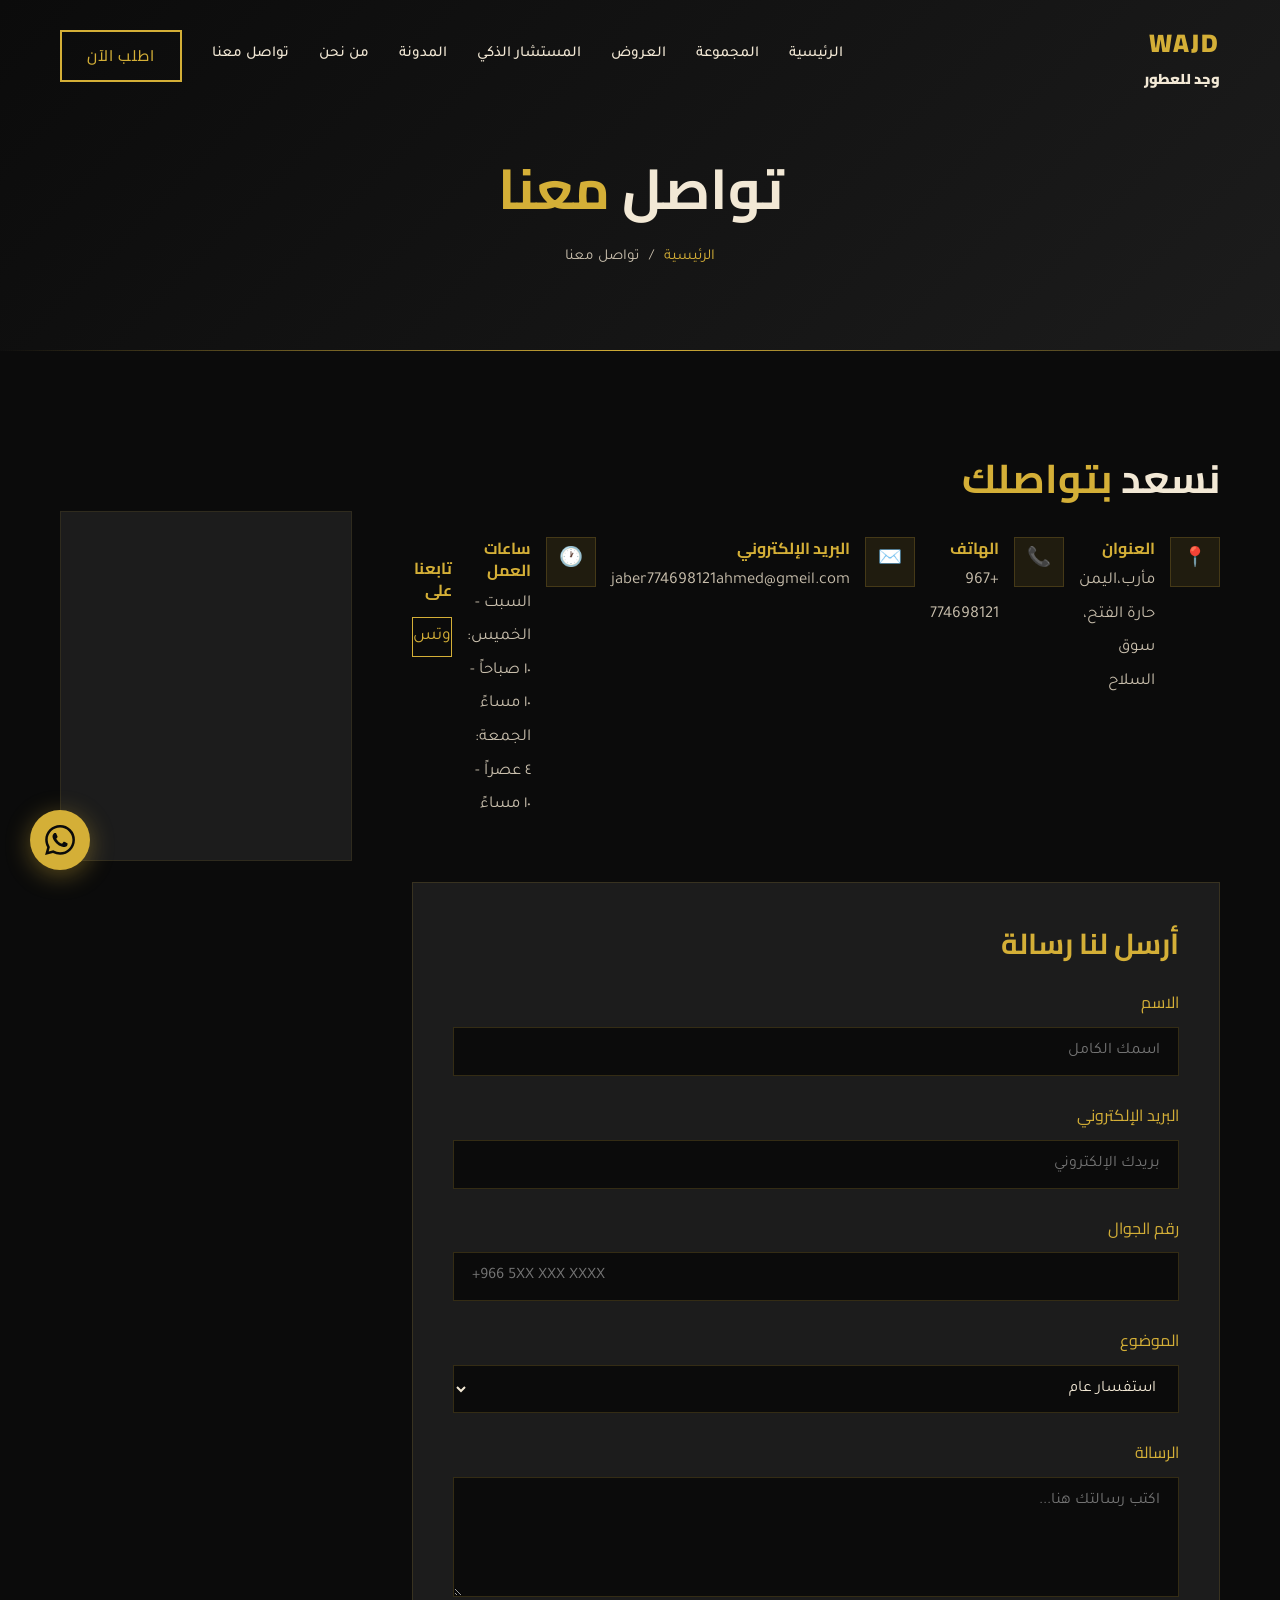
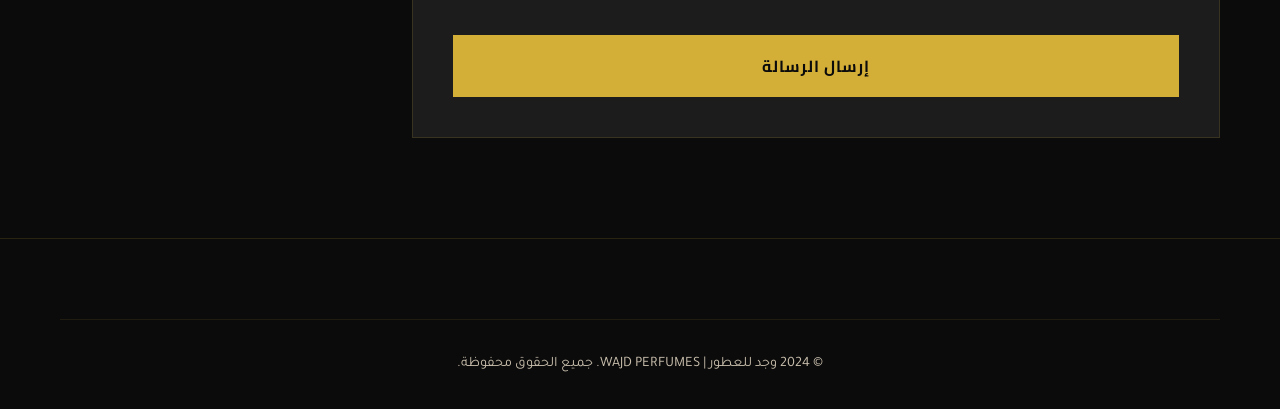
<file: pages/contact.html>
<!DOCTYPE html>
<html lang="ar" dir="rtl">
<head>
  <meta charset="UTF-8">
  <meta name="viewport" content="width=device-width, initial-scale=1.0">
  <title>تواصل معنا | وجد للعطور</title>
  <link rel="stylesheet" href="../css/style.css">
</head>
<body>

  <!-- Navbar -->
  <nav class="navbar scrolled">
    <div class="container">
      <a href="../index.html" class="logo">WAJD<span>وجد للعطور</span></a>
      <div class="nav-links">
        <a href="../index.html">الرئيسية</a>
        <a href="collection.html">المجموعة</a>
        <a href="offers.html">العروض</a>
        <a href="advisor.html">المستشار الذكي</a>
        <a href="blog.html">المدونة</a>
        <a href="about.html">من نحن</a>
        <a href="contact.html">تواصل معنا</a>
        <a href="order.html" class="btn" style="padding:10px 25px;">اطلب الآن</a>
      </div>
      <div class="menu-toggle"><span></span><span></span><span></span></div>
    </div>
  </nav>

  <!-- Page Header -->
  <div class="page-header">
    <div class="container">
      <h1>تواصل <span class="gold-text">معنا</span></h1>
      <div class="breadcrumb" style="margin-top:15px;">
        <a href="../index.html">الرئيسية</a>
        <span>/</span>
        <span>تواصل معنا</span>
      </div>
    </div>
  </div>

  <!-- Contact Section -->
  <section class="section-padding">
    <div class="container">
      <div class="contact-grid">
        <!-- Contact Info -->
        <div class="fade-in-right">
          <h2 style="margin-bottom:30px;">نسعد <span class="gold-text">بتواصلك</span></h2>

          <div class="contact-info-item">
            <div class="icon">📍</div>
            <div>
              <h4>العنوان</h4>
              <p>مأرب،اليمن<br>حارة الفتح، سوق السلاح
          </div>

          <div class="contact-info-item">
            <div class="icon">📞</div>
            <div>
              <h4>الهاتف</h4>
              <p>+967 774698121</p>
            </div>
          </div>

          <div class="contact-info-item">
            <div class="icon">✉️</div>
            <div>
              <h4>البريد الإلكتروني</h4>
              <p>jaber774698121ahmed@gmeil.com</p>
            </div>
          </div>

          <div class="contact-info-item">
            <div class="icon">🕐</div>
            <div>
              <h4>ساعات العمل</h4>
              <p>السبت - الخميس: ١٠ صباحاً - ١٠ مساءً<br>الجمعة: ٤ عصراً - ١٠ مساءً</p>
            </div>
          </div>

          <div style="margin-top:20px;">
            <h4 style="color:var(--gold); margin-bottom:15px;">تابعنا على</h4>
            <div class="footer-social">
              <a href="#">وتس</a>
           
            </div>
          </div>
        </div>

        <!-- Contact Form -->
        <div class="fade-in-left">
          <div style="background:var(--gray-luxury); padding:40px; border:1px solid rgba(212,175,55,0.15);">
            <h3 style="margin-bottom:25px; color:var(--gold);">أرسل لنا رسالة</h3>
            <form id="contactForm">
              <div class="form-group">
                <label>الاسم</label>
                <input type="text" placeholder="اسمك الكامل" required>
              </div>
              <div class="form-group">
                <label>البريد الإلكتروني</label>
                <input type="email" placeholder="بريدك الإلكتروني" required>
              </div>
              <div class="form-group">
                <label>رقم الجوال</label>
                <input type="tel" placeholder="+966 5XX XXX XXXX">
              </div>
              <div class="form-group">
                <label>الموضوع</label>
                <select>
                  <option>استفسار عام</option>
                  <option>طلب منتج</option>
                  <option>شكوى</option>
                  <option>اقتراح</option>
                  <option>تعاون تجاري</option>
                </select>
              </div>
              <div class="form-group">
                <label>الرسالة</label>
                <textarea placeholder="اكتب رسالتك هنا..." required></textarea>
              </div>
              <button type="submit" class="btn btn-filled" style="width:100%;">إرسال الرسالة</button>
            </form>
          </div>
        </div>
      </div>

      <!-- Map -->
      <div class="map-container fade-in" style="margin-top:60px;">
        <iframe src="https://www.google.com/maps/embed?pb=!1m18!1m12!1m3!1d3624.674736!2d46.6753!3d24.7136!2m3!1f0!2f0!3f0!3m2!1i1024!2i768!4f13.1!3m3!1m2!1s0x0%3A0x0!2zMjTCsDQyJzQ5LjAiTiA0NsKwNDAnMzEuMSJF!5e0!3m2!1sar!2ssa!4v1" allowfullscreen="" loading="lazy"></iframe>
      </div>
    </div>
  </section>

  <!-- Footer -->
  <footer class="footer">
    <div class="container">
      <div class="footer-bottom">
        <p>© 2024 وجد للعطور | WAJD PERFUMES. جميع الحقوق محفوظة.</p>
      </div>
    </div>
  </footer>

  <a href="https://wa.me/966500000000" target="_blank" class="whatsapp-float" title="تواصل عبر واتساب">
    <svg viewBox="0 0 24 24"><path d="M17.472 14.382c-.297-.149-1.758-.867-2.03-.967-.273-.099-.471-.148-.67.15-.197.297-.767.966-.94 1.164-.173.199-.347.223-.644.075-.297-.15-1.255-.463-2.39-1.475-.883-.788-1.48-1.761-1.653-2.059-.173-.297-.018-.458.13-.606.134-.133.298-.347.446-.52.149-.174.198-.298.298-.497.099-.198.05-.371-.025-.52-.075-.149-.669-1.612-.916-2.207-.242-.579-.487-.5-.669-.51-.173-.008-.371-.01-.57-.01-.198 0-.52.074-.792.372-.272.297-1.04 1.016-1.04 2.479 0 1.462 1.065 2.875 1.213 3.074.149.198 2.096 3.2 5.077 4.487.709.306 1.262.489 1.694.625.712.227 1.36.195 1.871.118.571-.085 1.758-.719 2.006-1.413.248-.694.248-1.289.173-1.413-.074-.124-.272-.198-.57-.347m-5.421 7.403h-.004a9.87 9.87 0 01-5.031-1.378l-.361-.214-3.741.982.998-3.648-.235-.374a9.86 9.86 0 01-1.51-5.26c.001-5.45 4.436-9.884 9.888-9.884 2.64 0 5.122 1.03 6.988 2.898a9.825 9.825 0 012.893 6.994c-.003 5.45-4.437 9.884-9.885 9.884m8.413-18.297A11.815 11.815 0 0012.05 0C5.495 0 .16 5.335.157 11.892c0 2.096.547 4.142 1.588 5.945L.057 24l6.305-1.654a11.882 11.882 0 005.683 1.448h.005c6.554 0 11.89-5.335 11.893-11.893a11.821 11.821 0 00-3.48-8.413z"/></svg>
  </a>

  <script src="../js/main.js"></script>
</body>
</html>
</file>
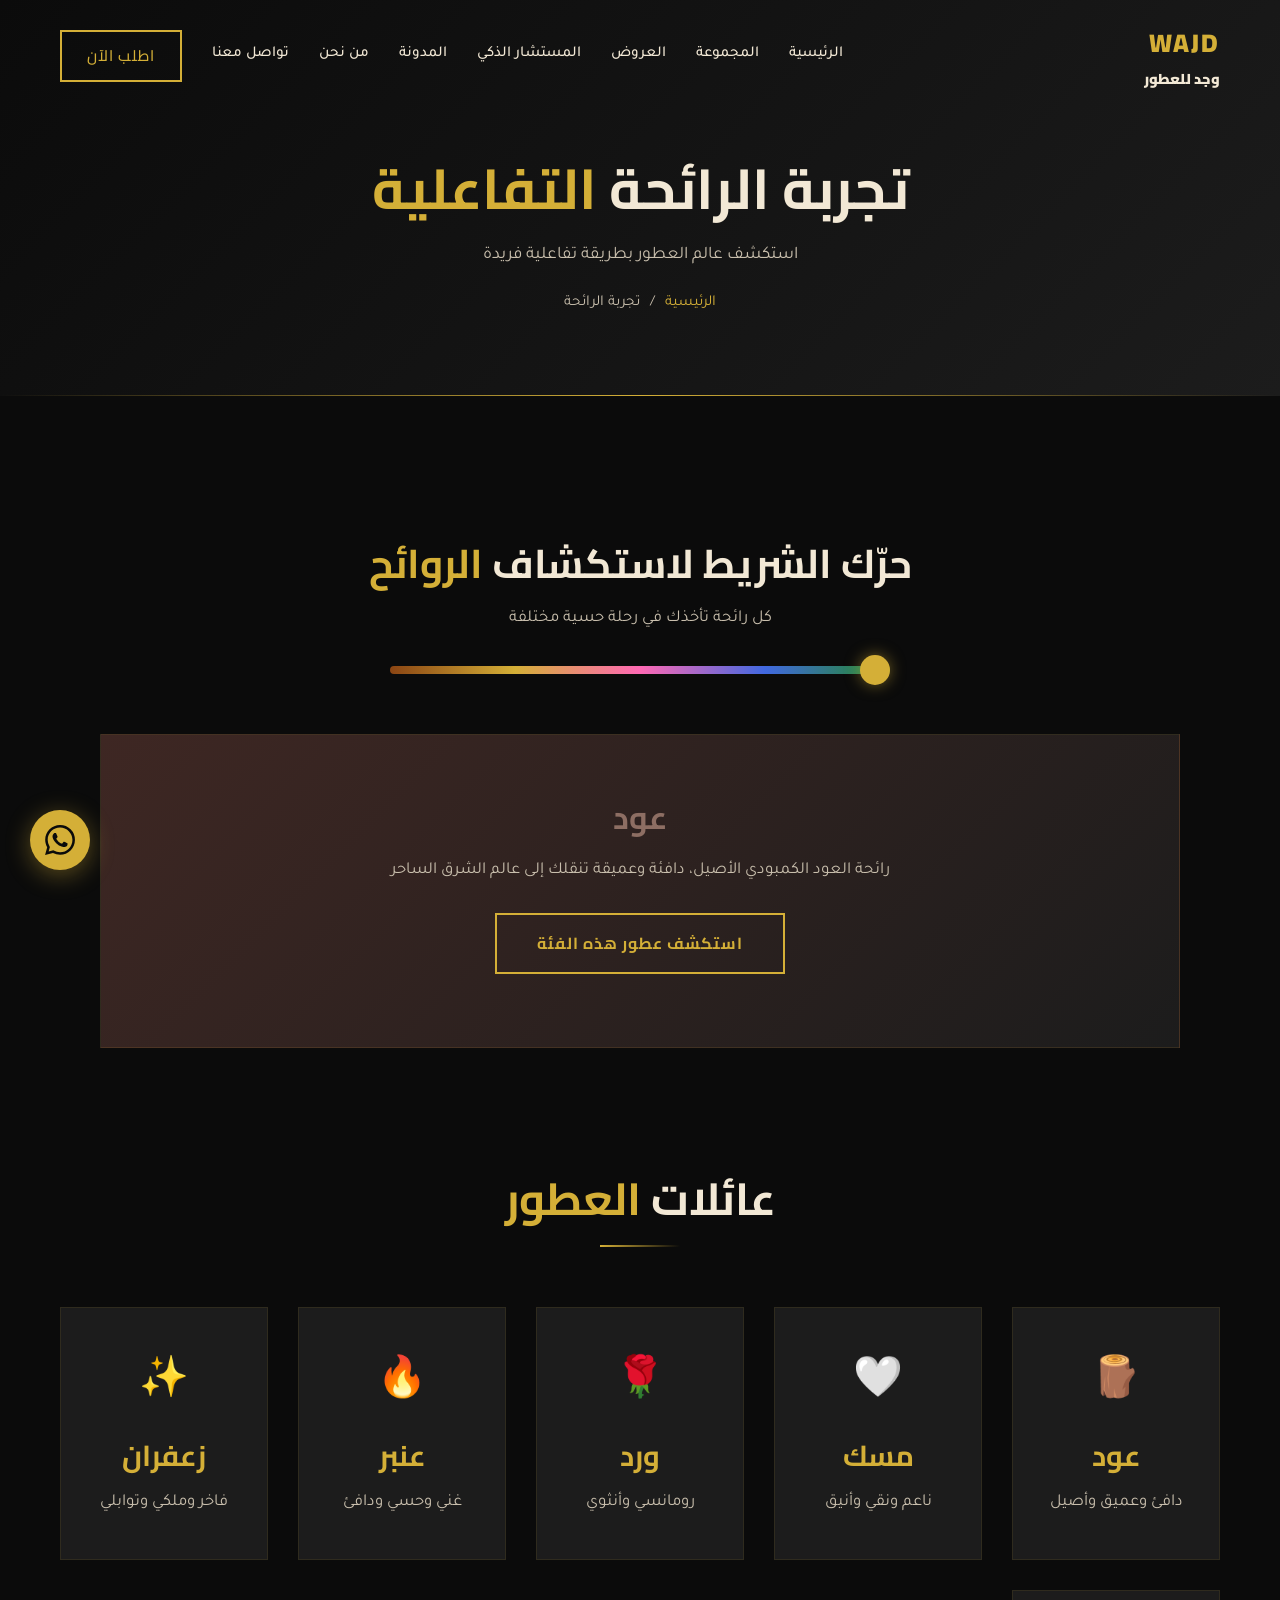
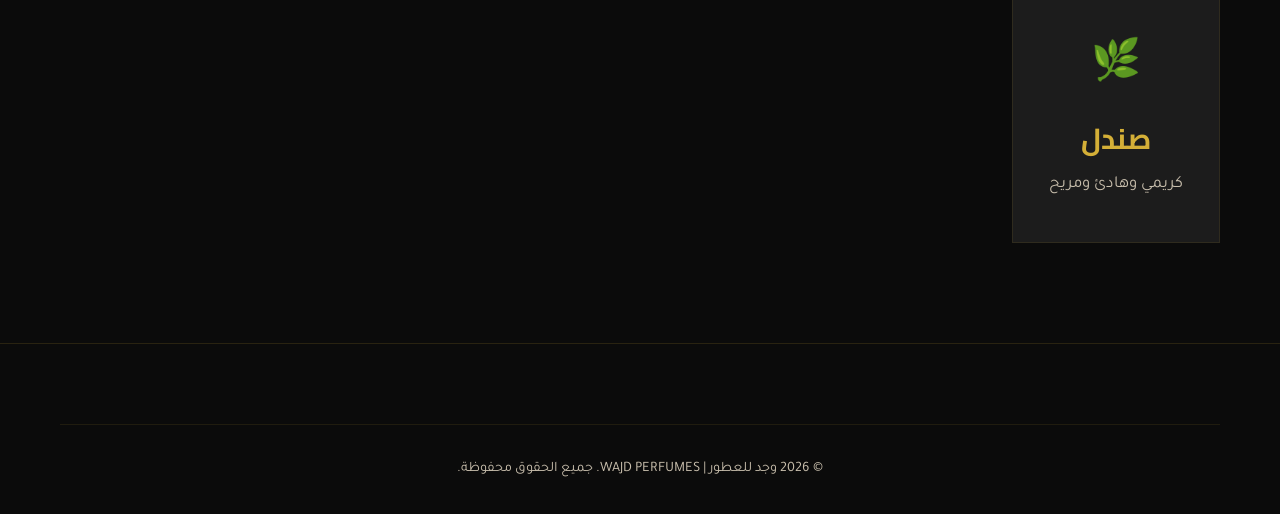
<file: pages/experience.html>
<!DOCTYPE html>
<html lang="ar" dir="rtl">
<head>
  <meta charset="UTF-8">
  <meta name="viewport" content="width=device-width, initial-scale=1.0">
  <title>تجربة الرائحة التفاعلية | وجد للعطور</title>
  <link rel="stylesheet" href="../css/style.css">
</head>
<body>

  <!-- Navbar -->
  <nav class="navbar scrolled">
    <div class="container">
      <a href="../index.html" class="logo">WAJD<span>وجد للعطور</span></a>
      <div class="nav-links">
        <a href="../index.html">الرئيسية</a>
        <a href="collection.html">المجموعة</a>
        <a href="offers.html">العروض</a>
        <a href="advisor.html">المستشار الذكي</a>
        <a href="blog.html">المدونة</a>
        <a href="about.html">من نحن</a>
        <a href="contact.html">تواصل معنا</a>
        <a href="order.html" class="btn" style="padding:10px 25px;">اطلب الآن</a>
      </div>
      <div class="menu-toggle"><span></span><span></span><span></span></div>
    </div>
  </nav>

  <!-- Page Header -->
  <div class="page-header">
    <div class="container">
      <h1>تجربة الرائحة <span class="gold-text">التفاعلية</span></h1>
      <p style="font-size:1.1rem; margin-top:10px;">استكشف عالم العطور بطريقة تفاعلية فريدة</p>
      <div class="breadcrumb" style="margin-top:15px;">
        <a href="../index.html">الرئيسية</a>
        <span>/</span>
        <span>تجربة الرائحة</span>
      </div>
    </div>
  </div>

  <!-- Experience Section -->
  <section class="section-padding">
    <div class="container">
      <div class="experience-slider fade-in">
        <h2 style="margin-bottom:10px;">حرّك الشريط لاستكشاف <span class="gold-text">الروائح</span></h2>
        <p>كل رائحة تأخذك في رحلة حسية مختلفة</p>

        <input type="range" class="scent-slider" id="scentSlider" min="0" max="99" value="0">

        <div class="scent-display" id="scentDisplay" style="background: linear-gradient(135deg, #3E2723, #1C1C1C);">
          <h3 id="scentName" style="color:#8D6E63;">عود</h3>
          <p id="scentDesc">رائحة العود الكمبودي الأصيل، دافئة وعميقة تنقلك إلى عالم الشرق الساحر</p>
          <div style="margin-top:25px;">
            <a href="collection.html" class="btn">استكشف عطور هذه الفئة</a>
          </div>
        </div>
      </div>

      <!-- Scent Categories -->
      <div style="margin-top:80px;">
        <div class="section-title fade-in">
          <h2>عائلات <span class="gold-text">العطور</span></h2>
          <div class="gold-line"></div>
        </div>
        <div class="products-grid" style="grid-template-columns: repeat(auto-fit, minmax(200px, 1fr));">
          <div class="value-card fade-in">
            <div class="icon">🪵</div>
            <h3>عود</h3>
            <p>دافئ وعميق وأصيل</p>
          </div>
          <div class="value-card fade-in">
            <div class="icon">🤍</div>
            <h3>مسك</h3>
            <p>ناعم ونقي وأنيق</p>
          </div>
          <div class="value-card fade-in">
            <div class="icon">🌹</div>
            <h3>ورد</h3>
            <p>رومانسي وأنثوي</p>
          </div>
          <div class="value-card fade-in">
            <div class="icon">🔥</div>
            <h3>عنبر</h3>
            <p>غني وحسي ودافئ</p>
          </div>
          <div class="value-card fade-in">
            <div class="icon">✨</div>
            <h3>زعفران</h3>
            <p>فاخر وملكي وتوابلي</p>
          </div>
          <div class="value-card fade-in">
            <div class="icon">🌿</div>
            <h3>صندل</h3>
            <p>كريمي وهادئ ومريح</p>
          </div>
        </div>
      </div>
    </div>
  </section>

  <!-- Footer -->
  <footer class="footer">
    <div class="container">
      <div class="footer-bottom">
        <p>© 2026 وجد للعطور | WAJD PERFUMES. جميع الحقوق محفوظة.</p>
      </div>
    </div>
  </footer>

  <a href="https://wa.me/966500000000" target="_blank" class="whatsapp-float" title="تواصل عبر واتساب">
    <svg viewBox="0 0 24 24"><path d="M17.472 14.382c-.297-.149-1.758-.867-2.03-.967-.273-.099-.471-.148-.67.15-.197.297-.767.966-.94 1.164-.173.199-.347.223-.644.075-.297-.15-1.255-.463-2.39-1.475-.883-.788-1.48-1.761-1.653-2.059-.173-.297-.018-.458.13-.606.134-.133.298-.347.446-.52.149-.174.198-.298.298-.497.099-.198.05-.371-.025-.52-.075-.149-.669-1.612-.916-2.207-.242-.579-.487-.5-.669-.51-.173-.008-.371-.01-.57-.01-.198 0-.52.074-.792.372-.272.297-1.04 1.016-1.04 2.479 0 1.462 1.065 2.875 1.213 3.074.149.198 2.096 3.2 5.077 4.487.709.306 1.262.489 1.694.625.712.227 1.36.195 1.871.118.571-.085 1.758-.719 2.006-1.413.248-.694.248-1.289.173-1.413-.074-.124-.272-.198-.57-.347m-5.421 7.403h-.004a9.87 9.87 0 01-5.031-1.378l-.361-.214-3.741.982.998-3.648-.235-.374a9.86 9.86 0 01-1.51-5.26c.001-5.45 4.436-9.884 9.888-9.884 2.64 0 5.122 1.03 6.988 2.898a9.825 9.825 0 012.893 6.994c-.003 5.45-4.437 9.884-9.885 9.884m8.413-18.297A11.815 11.815 0 0012.05 0C5.495 0 .16 5.335.157 11.892c0 2.096.547 4.142 1.588 5.945L.057 24l6.305-1.654a11.882 11.882 0 005.683 1.448h.005c6.554 0 11.89-5.335 11.893-11.893a11.821 11.821 0 00-3.48-8.413z"/></svg>
  </a>

  <script src="../js/main.js"></script>
</body>
</html>
</file>
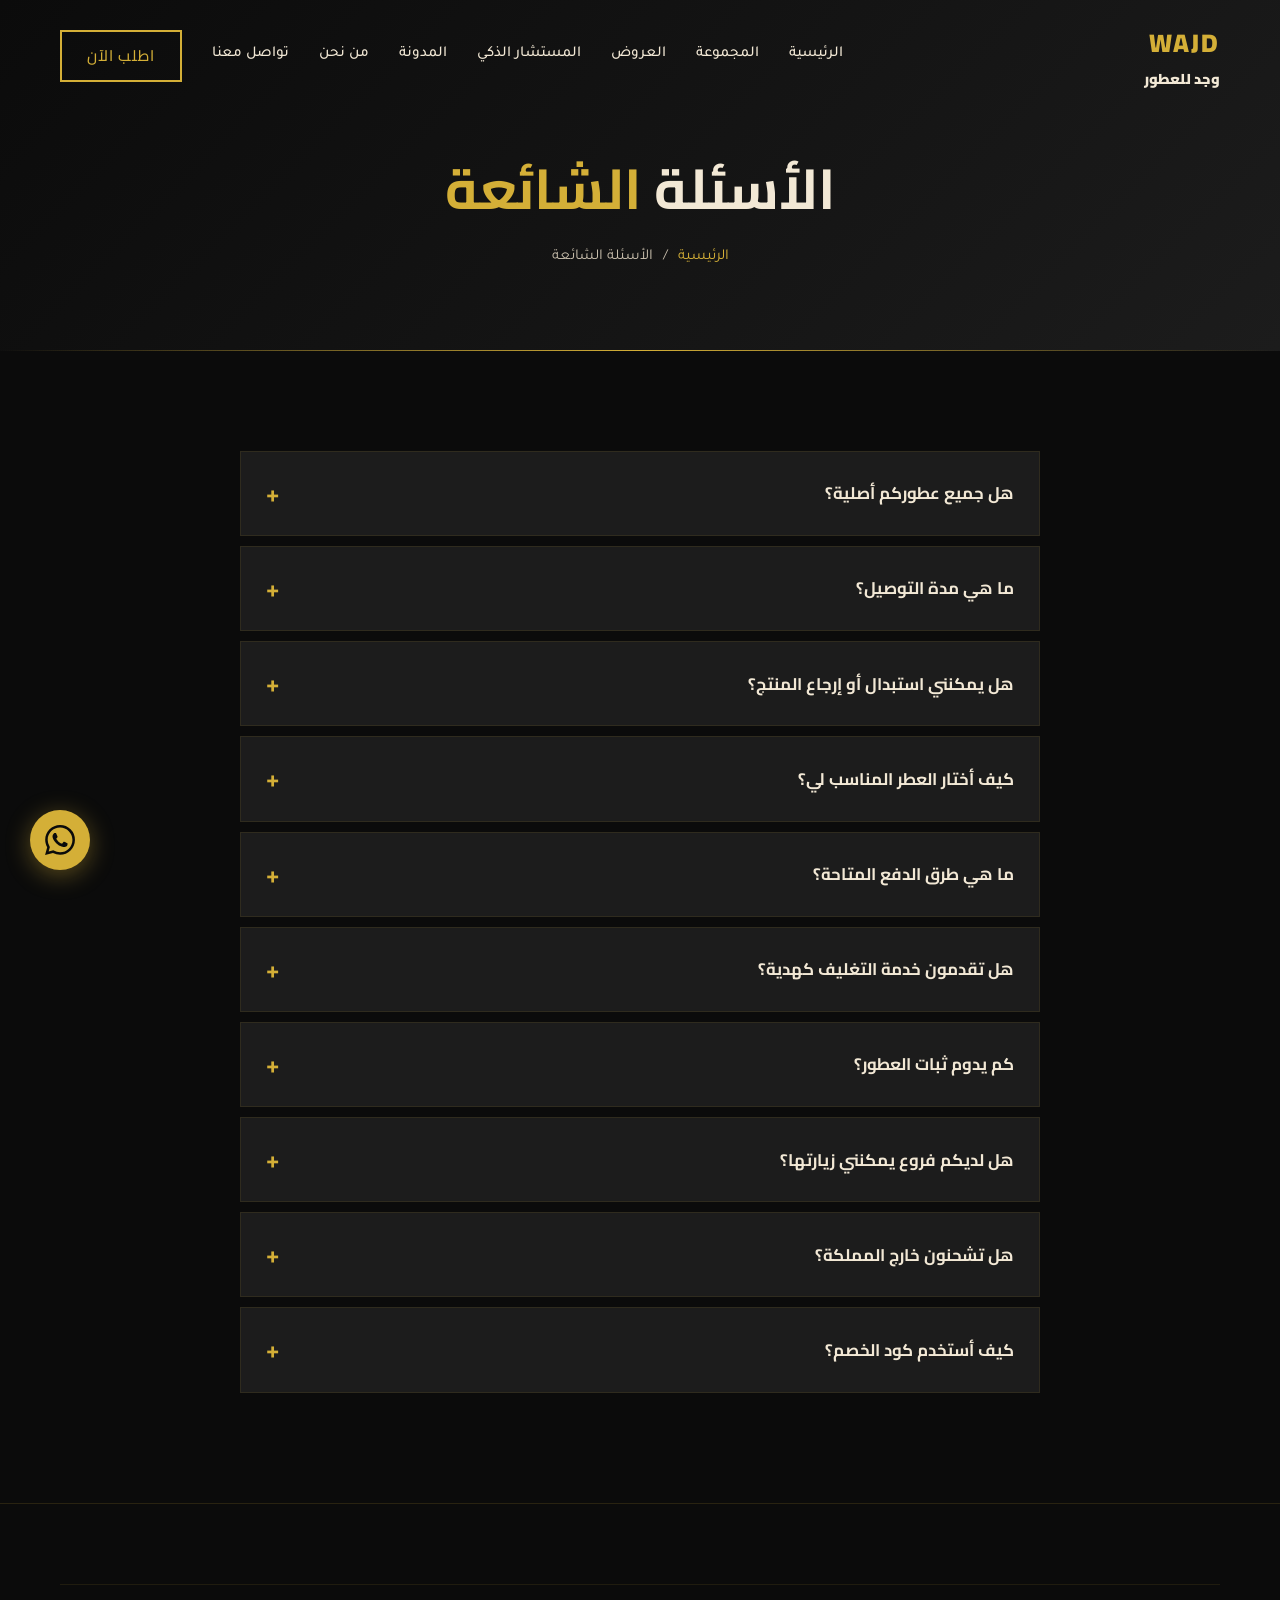
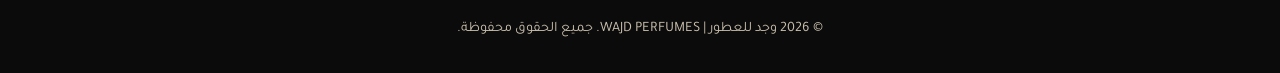
<file: pages/faq.html>
<!DOCTYPE html>
<html lang="ar" dir="rtl">
<head>
  <meta charset="UTF-8">
  <meta name="viewport" content="width=device-width, initial-scale=1.0">
  <title>الأسئلة الشائعة | وجد للعطور</title>
  <link rel="stylesheet" href="../css/style.css">
</head>
<body>

  <!-- Navbar -->
  <nav class="navbar scrolled">
    <div class="container">
      <a href="../index.html" class="logo">WAJD<span>وجد للعطور</span></a>
      <div class="nav-links">
        <a href="../index.html">الرئيسية</a>
        <a href="collection.html">المجموعة</a>
        <a href="offers.html">العروض</a>
        <a href="advisor.html">المستشار الذكي</a>
        <a href="blog.html">المدونة</a>
        <a href="about.html">من نحن</a>
        <a href="contact.html">تواصل معنا</a>
        <a href="order.html" class="btn" style="padding:10px 25px;">اطلب الآن</a>
      </div>
      <div class="menu-toggle"><span></span><span></span><span></span></div>
    </div>
  </nav>

  <!-- Page Header -->
  <div class="page-header">
    <div class="container">
      <h1>الأسئلة <span class="gold-text">الشائعة</span></h1>
      <div class="breadcrumb" style="margin-top:15px;">
        <a href="../index.html">الرئيسية</a>
        <span>/</span>
        <span>الأسئلة الشائعة</span>
      </div>
    </div>
  </div>

  <!-- FAQ Section -->
  <section class="section-padding">
    <div class="container">
      <div class="faq-list">
        <div class="faq-item fade-in">
          <div class="faq-question">
            <span>هل جميع عطوركم أصلية؟</span>
            <span class="icon">+</span>
          </div>
          <div class="faq-answer">
            <div class="faq-answer-inner">
              <p>نعم، جميع عطورنا أصلية ١٠٠٪ ومصنوعة من مكونات طبيعية فاخرة. نحن نضمن جودة كل منتج ونقدم شهادة أصالة مع كل عملية شراء. نتعامل مع أفضل الموردين العالميين لضمان أعلى معايير الجودة.</p>
            </div>
          </div>
        </div>

        <div class="faq-item fade-in">
          <div class="faq-question">
            <span>ما هي مدة التوصيل؟</span>
            <span class="icon">+</span>
          </div>
          <div class="faq-answer">
            <div class="faq-answer-inner">
              <p>التوصيل داخل الرياض خلال ٢٤ ساعة. المدن الرئيسية الأخرى خلال ٢-٣ أيام عمل. المناطق النائية خلال ٣-٥ أيام عمل. يتوفر أيضاً خيار التوصيل السريع (نفس اليوم) داخل الرياض مقابل رسوم إضافية.</p>
            </div>
          </div>
        </div>

        <div class="faq-item fade-in">
          <div class="faq-question">
            <span>هل يمكنني استبدال أو إرجاع المنتج؟</span>
            <span class="icon">+</span>
          </div>
          <div class="faq-answer">
            <div class="faq-answer-inner">
              <p>نعم، يمكنك استبدال أو إرجاع المنتج خلال ١٤ يوماً من تاريخ الاستلام بشرط أن يكون المنتج في حالته الأصلية ولم يُفتح. يرجى التواصل مع خدمة العملاء لترتيب عملية الاستبدال أو الإرجاع.</p>
            </div>
          </div>
        </div>

        <div class="faq-item fade-in">
          <div class="faq-question">
            <span>كيف أختار العطر المناسب لي؟</span>
            <span class="icon">+</span>
          </div>
          <div class="faq-answer">
            <div class="faq-answer-inner">
              <p>ننصحك بتجربة خدمة "المستشار الذكي" في موقعنا والتي تساعدك على اختيار العطر المثالي بناءً على شخصيتك ومناسبتك. كما يمكنك زيارة أحد فروعنا لتجربة العطور مباشرة، أو التواصل مع فريق خدمة العملاء للحصول على استشارة مجانية.</p>
            </div>
          </div>
        </div>

        <div class="faq-item fade-in">
          <div class="faq-question">
            <span>ما هي طرق الدفع المتاحة؟</span>
            <span class="icon">+</span>
          </div>
          <div class="faq-answer">
            <div class="faq-answer-inner">
              <p>نقبل الدفع عبر: بطاقات الائتمان (فيزا، ماستركارد)، مدى، Apple Pay، تحويل بنكي، والدفع عند الاستلام (متاح داخل الرياض فقط). جميع المعاملات مؤمنة بأعلى معايير الحماية.</p>
            </div>
          </div>
        </div>

        <div class="faq-item fade-in">
          <div class="faq-question">
            <span>هل تقدمون خدمة التغليف كهدية؟</span>
            <span class="icon">+</span>
          </div>
          <div class="faq-answer">
            <div class="faq-answer-inner">
              <p>نعم، نقدم خدمة تغليف هدايا فاخرة بتصميم حصري من وجد للعطور. يمكنك إضافة هذه الخدمة أثناء إتمام الطلب مقابل ٣٠ ر.س فقط. كما يمكنك إضافة بطاقة إهداء مخصصة برسالتك الشخصية.</p>
            </div>
          </div>
        </div>

        <div class="faq-item fade-in">
          <div class="faq-question">
            <span>كم يدوم ثبات العطور؟</span>
            <span class="icon">+</span>
          </div>
          <div class="faq-answer">
            <div class="faq-answer-inner">
              <p>تختلف مدة الثبات حسب نوع العطر وتركيزه. عطورنا من فئة Eau de Parfum تدوم عادة من ٨ إلى ١٢ ساعة. بعض العطور الحصرية مثل "عود الملوك" تتجاوز ١٢ ساعة. يمكنك الاطلاع على تفاصيل الثبات في صفحة كل منتج.</p>
            </div>
          </div>
        </div>

        <div class="faq-item fade-in">
          <div class="faq-question">
            <span>هل لديكم فروع يمكنني زيارتها؟</span>
            <span class="icon">+</span>
          </div>
          <div class="faq-answer">
            <div class="faq-answer-inner">
              <p>نعم، لدينا ٥ فروع في المملكة: الرياض (فرعين)، جدة، الدمام، والمدينة المنورة. يمكنك زيارة صفحة "تواصل معنا" للاطلاع على عناوين الفروع وساعات العمل.</p>
            </div>
          </div>
        </div>

        <div class="faq-item fade-in">
          <div class="faq-question">
            <span>هل تشحنون خارج المملكة؟</span>
            <span class="icon">+</span>
          </div>
          <div class="faq-answer">
            <div class="faq-answer-inner">
              <p>نعم، نشحن لجميع دول الخليج العربي والعالم العربي. مدة التوصيل الدولي تتراوح بين ٥-١٠ أيام عمل حسب الدولة. رسوم الشحن تُحسب تلقائياً عند إتمام الطلب.</p>
            </div>
          </div>
        </div>

        <div class="faq-item fade-in">
          <div class="faq-question">
            <span>كيف أستخدم كود الخصم؟</span>
            <span class="icon">+</span>
          </div>
          <div class="faq-answer">
            <div class="faq-answer-inner">
              <p>عند إتمام الطلب، ستجد حقل "كود الخصم" في صفحة الدفع. أدخل الكود واضغط "تطبيق" ليتم خصم المبلغ تلقائياً. تأكد من صلاحية الكود وشروط الاستخدام المرفقة معه.</p>
            </div>
          </div>
        </div>
      </div>
    </div>
  </section>

  <!-- Footer -->
  <footer class="footer">
    <div class="container">
      <div class="footer-bottom">
        <p>© 2026 وجد للعطور | WAJD PERFUMES. جميع الحقوق محفوظة.</p>
      </div>
    </div>
  </footer>

  <a href="https://wa.me/966500000000" target="_blank" class="whatsapp-float" title="تواصل عبر واتساب">
    <svg viewBox="0 0 24 24"><path d="M17.472 14.382c-.297-.149-1.758-.867-2.03-.967-.273-.099-.471-.148-.67.15-.197.297-.767.966-.94 1.164-.173.199-.347.223-.644.075-.297-.15-1.255-.463-2.39-1.475-.883-.788-1.48-1.761-1.653-2.059-.173-.297-.018-.458.13-.606.134-.133.298-.347.446-.52.149-.174.198-.298.298-.497.099-.198.05-.371-.025-.52-.075-.149-.669-1.612-.916-2.207-.242-.579-.487-.5-.669-.51-.173-.008-.371-.01-.57-.01-.198 0-.52.074-.792.372-.272.297-1.04 1.016-1.04 2.479 0 1.462 1.065 2.875 1.213 3.074.149.198 2.096 3.2 5.077 4.487.709.306 1.262.489 1.694.625.712.227 1.36.195 1.871.118.571-.085 1.758-.719 2.006-1.413.248-.694.248-1.289.173-1.413-.074-.124-.272-.198-.57-.347m-5.421 7.403h-.004a9.87 9.87 0 01-5.031-1.378l-.361-.214-3.741.982.998-3.648-.235-.374a9.86 9.86 0 01-1.51-5.26c.001-5.45 4.436-9.884 9.888-9.884 2.64 0 5.122 1.03 6.988 2.898a9.825 9.825 0 012.893 6.994c-.003 5.45-4.437 9.884-9.885 9.884m8.413-18.297A11.815 11.815 0 0012.05 0C5.495 0 .16 5.335.157 11.892c0 2.096.547 4.142 1.588 5.945L.057 24l6.305-1.654a11.882 11.882 0 005.683 1.448h.005c6.554 0 11.89-5.335 11.893-11.893a11.821 11.821 0 00-3.48-8.413z"/></svg>
  </a>

  <script src="../js/main.js"></script>
</body>
</html>
</file>
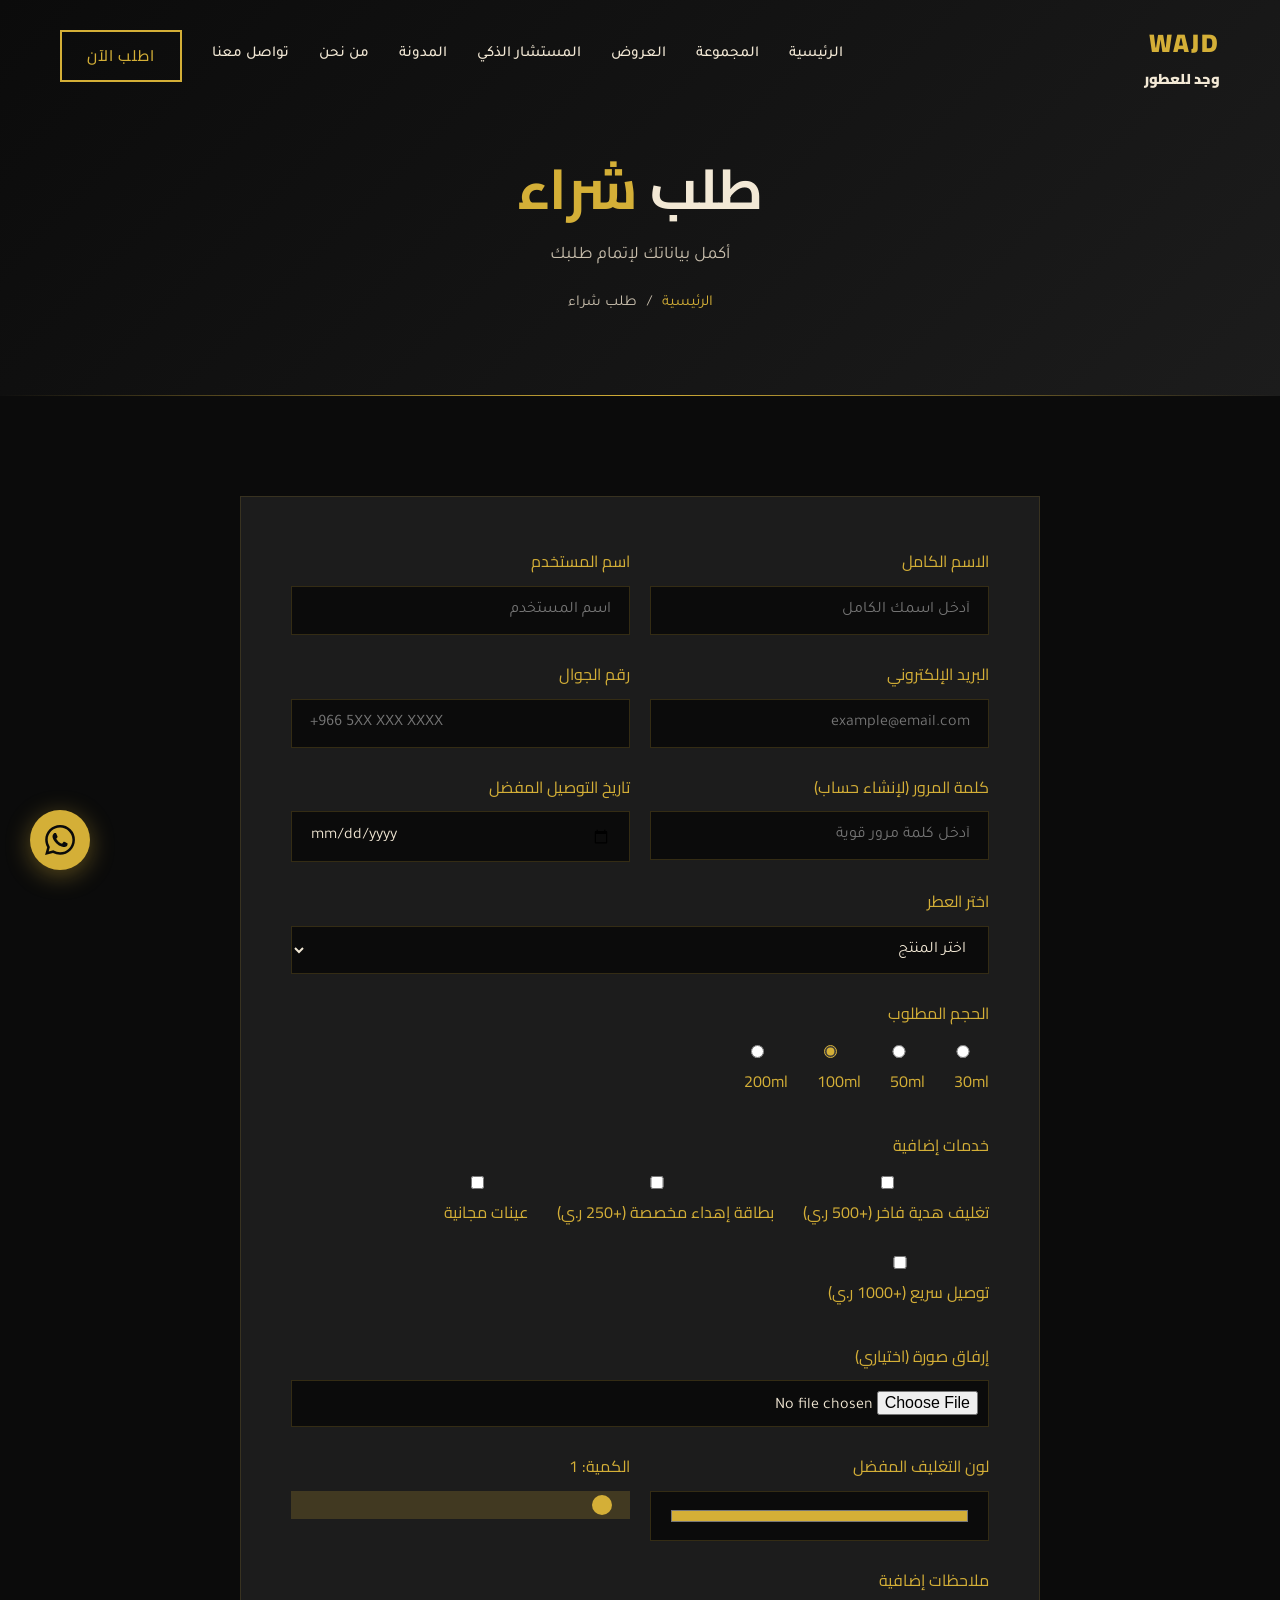
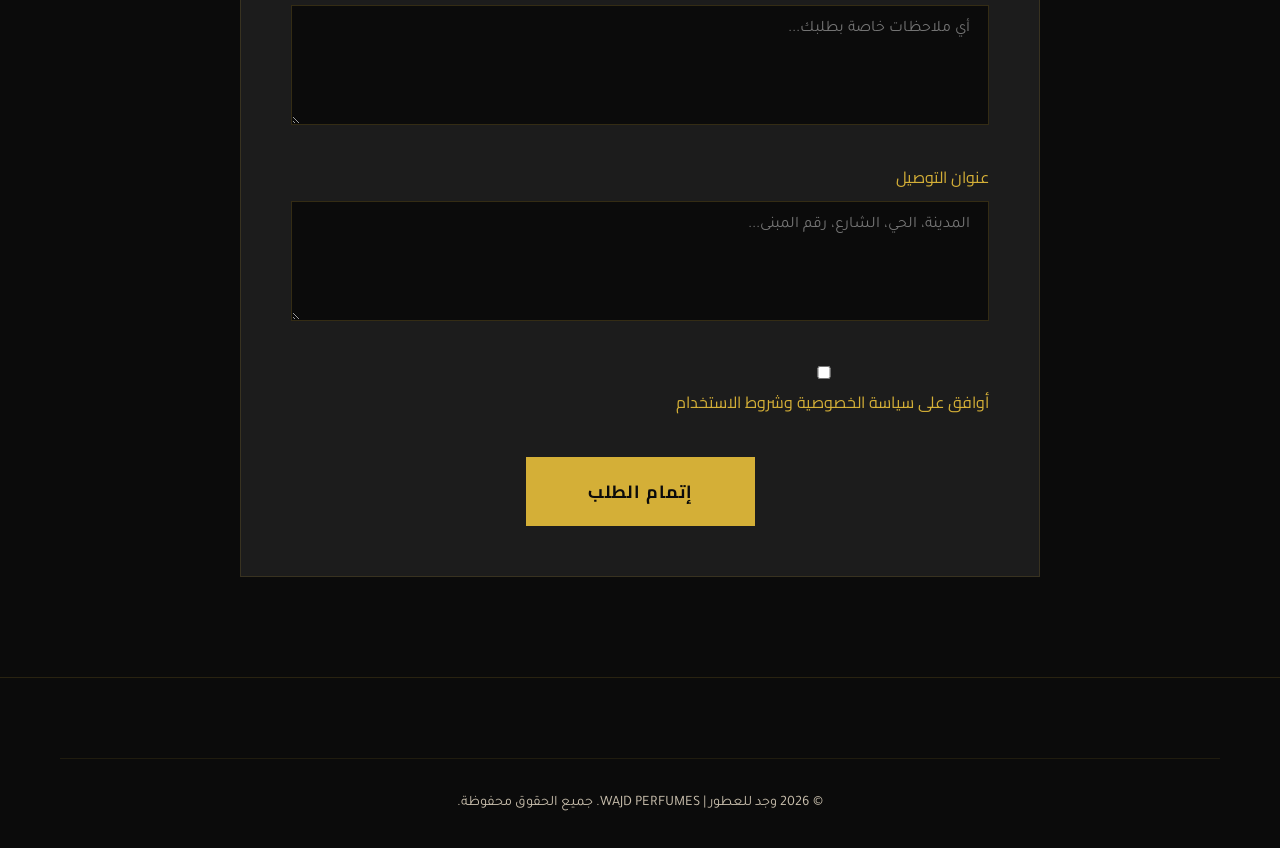
<file: pages/order.html>
<!DOCTYPE html>
<html lang="ar" dir="rtl">
<head>
  <meta charset="UTF-8">
  <meta name="viewport" content="width=device-width, initial-scale=1.0">
  <title>طلب شراء | وجد للعطور</title>
  <link rel="stylesheet" href="../css/style.css">
</head>
<body>

  <!-- Navbar -->
  <nav class="navbar scrolled">
    <div class="container">
      <a href="../index.html" class="logo">WAJD<span>وجد للعطور</span></a>
      <div class="nav-links">
        <a href="../index.html">الرئيسية</a>
        <a href="collection.html">المجموعة</a>
        <a href="offers.html">العروض</a>
        <a href="advisor.html">المستشار الذكي</a>
        <a href="blog.html">المدونة</a>
        <a href="about.html">من نحن</a>
        <a href="contact.html">تواصل معنا</a>
        <a href="order.html" class="btn" style="padding:10px 25px;">اطلب الآن</a>
      </div>
      <div class="menu-toggle"><span></span><span></span><span></span></div>
    </div>
  </nav>

  <!-- Page Header -->
  <div class="page-header">
    <div class="container">
      <h1>طلب <span class="gold-text">شراء</span></h1>
      <p style="font-size:1.1rem; margin-top:10px;">أكمل بياناتك لإتمام طلبك</p>
      <div class="breadcrumb" style="margin-top:15px;">
        <a href="../index.html">الرئيسية</a>
        <span>/</span>
        <span>طلب شراء</span>
      </div>
    </div>
  </div>

  <!-- Order Form -->
  <section class="section-padding">
    <div class="container">
      <div class="order-form fade-in" id="orderForm-wrapper">
        <form id="orderForm">
          <!-- Text -->
          <div class="form-row">
            <div class="form-group">
              <label>الاسم الكامل</label>
              <input type="text" placeholder="أدخل اسمك الكامل" required>
            </div>
            <div class="form-group">
              <label>اسم المستخدم</label>
              <input type="text" placeholder="اسم المستخدم">
            </div>
          </div>

          <!-- Email & Tel -->
          <div class="form-row">
            <div class="form-group">
              <label>البريد الإلكتروني</label>
              <input type="email" placeholder="example@email.com" required>
            </div>
            <div class="form-group">
              <label>رقم الجوال</label>
              <input type="tel" placeholder="+966 5XX XXX XXXX" required>
            </div>
          </div>

          <!-- Password & Date -->
          <div class="form-row">
            <div class="form-group">
              <label>كلمة المرور (لإنشاء حساب)</label>
              <input type="password" placeholder="أدخل كلمة مرور قوية">
            </div>
            <div class="form-group">
              <label>تاريخ التوصيل المفضل</label>
              <input type="date">
            </div>
          </div>

          <!-- Dropdown -->
          <div class="form-group">
            <label>اختر العطر</label>
            <select required>
              <option value="">اختر المنتج</option>
              <option>عود الملوك - 25522 ر.ي</option>
              <option>ليلة ذهبية - 31000 ر.ي</option>
              <option>نسمة الورد - 28000 ر.ي</option>
              <option>صندل الخليج - 25000 ر.ي</option>
              <option>مسك الليل - 32000 ر.ي</option>
              <option>زعفران ملكي - 17000 ر.ي</option>
              <option>عنبر الشرق - 15000 ر.ي</option>
              <option>فانيلا سوداء - 25000 ر.ي</option>
            </select>
          </div>

          <!-- Radio -->
          <div class="form-group">
            <label>الحجم المطلوب</label>
            <div class="radio-group">
              <label><input type="radio" name="size" value="30ml"> 30ml</label>
              <label><input type="radio" name="size" value="50ml"> 50ml</label>
              <label><input type="radio" name="size" value="100ml" checked> 100ml</label>
              <label><input type="radio" name="size" value="200ml"> 200ml</label>
            </div>
          </div>

          <!-- Checkbox -->
          <div class="form-group">
            <label>خدمات إضافية</label>
            <div class="checkbox-group">
              <label><input type="checkbox" value="gift"> تغليف هدية فاخر (+500 ر.ي)</label>
              <label><input type="checkbox" value="card"> بطاقة إهداء مخصصة (+250 ر.ي)</label>
              <label><input type="checkbox" value="sample"> عينات مجانية</label>
              <label><input type="checkbox" value="express"> توصيل سريع (+1000 ر.ي)</label>
            </div>
          </div>

          <!-- File Upload -->
          <div class="form-group">
            <label>إرفاق صورة (اختياري)</label>
            <input type="file" accept="image/*">
          </div>

          <!-- Color Picker -->
          <div class="form-row">
            <div class="form-group">
              <label>لون التغليف المفضل</label>
              <input type="color" value="#D4AF37">
            </div>
            <div class="form-group">
              <label>الكمية: <span id="qtyValue">1</span></label>
              <input type="range" min="1" max="10" value="1" oninput="document.getElementById('qtyValue').textContent=this.value">
            </div>
          </div>

          <!-- Textarea -->
          <div class="form-group">
            <label>ملاحظات إضافية</label>
            <textarea placeholder="أي ملاحظات خاصة بطلبك..."></textarea>
          </div>

          <!-- Address -->
          <div class="form-group">
            <label>عنوان التوصيل</label>
            <textarea placeholder="المدينة، الحي، الشارع، رقم المبنى..." required></textarea>
          </div>

          <!-- Terms -->
          <div class="form-group">
            <div class="checkbox-group">
              <label><input type="checkbox" required> أوافق على <a href="privacy.html" style="color:var(--gold);">سياسة الخصوصية</a> وشروط الاستخدام</label>
            </div>
          </div>

          <div style="text-align:center; margin-top:30px;">
            <button type="submit" class="btn btn-filled" style="font-size:1.1rem; padding:16px 60px;">إتمام الطلب</button>
          </div>
        </form>
      </div>

      <!-- Success Message -->
      <div class="success-message" id="successMessage">
        <div style="font-size:4rem; margin-bottom:20px;">🖤</div>
        <h3>تم استلام طلبك بنجاح!</h3>
        <div class="gold-line"></div>
        <p style="font-size:1.1rem; margin-top:20px;">شكراً لاختيار وجد للعطور. سنتواصل معك قريباً لتأكيد طلبك.</p>
        <p style="margin-top:10px;">رقم الطلب: <span style="color:var(--gold); font-weight:700;">#WAJD-2024-001</span></p>
        <a href="../index.html" class="btn" style="margin-top:25px;">العودة للرئيسية</a>
      </div>
    </div>
  </section>

  <!-- Footer -->
  <footer class="footer">
    <div class="container">
      <div class="footer-bottom">
        <p>© 2026 وجد للعطور | WAJD PERFUMES. جميع الحقوق محفوظة.</p>
      </div>
    </div>
  </footer>

  <a href="https://wa.me/966500000000" target="_blank" class="whatsapp-float" title="تواصل عبر واتساب">
    <svg viewBox="0 0 24 24"><path d="M17.472 14.382c-.297-.149-1.758-.867-2.03-.967-.273-.099-.471-.148-.67.15-.197.297-.767.966-.94 1.164-.173.199-.347.223-.644.075-.297-.15-1.255-.463-2.39-1.475-.883-.788-1.48-1.761-1.653-2.059-.173-.297-.018-.458.13-.606.134-.133.298-.347.446-.52.149-.174.198-.298.298-.497.099-.198.05-.371-.025-.52-.075-.149-.669-1.612-.916-2.207-.242-.579-.487-.5-.669-.51-.173-.008-.371-.01-.57-.01-.198 0-.52.074-.792.372-.272.297-1.04 1.016-1.04 2.479 0 1.462 1.065 2.875 1.213 3.074.149.198 2.096 3.2 5.077 4.487.709.306 1.262.489 1.694.625.712.227 1.36.195 1.871.118.571-.085 1.758-.719 2.006-1.413.248-.694.248-1.289.173-1.413-.074-.124-.272-.198-.57-.347m-5.421 7.403h-.004a9.87 9.87 0 01-5.031-1.378l-.361-.214-3.741.982.998-3.648-.235-.374a9.86 9.86 0 01-1.51-5.26c.001-5.45 4.436-9.884 9.888-9.884 2.64 0 5.122 1.03 6.988 2.898a9.825 9.825 0 012.893 6.994c-.003 5.45-4.437 9.884-9.885 9.884m8.413-18.297A11.815 11.815 0 0012.05 0C5.495 0 .16 5.335.157 11.892c0 2.096.547 4.142 1.588 5.945L.057 24l6.305-1.654a11.882 11.882 0 005.683 1.448h.005c6.554 0 11.89-5.335 11.893-11.893a11.821 11.821 0 00-3.48-8.413z"/></svg>
  </a>

  <script src="../js/main.js"></script>
</body>
</html>
</file>
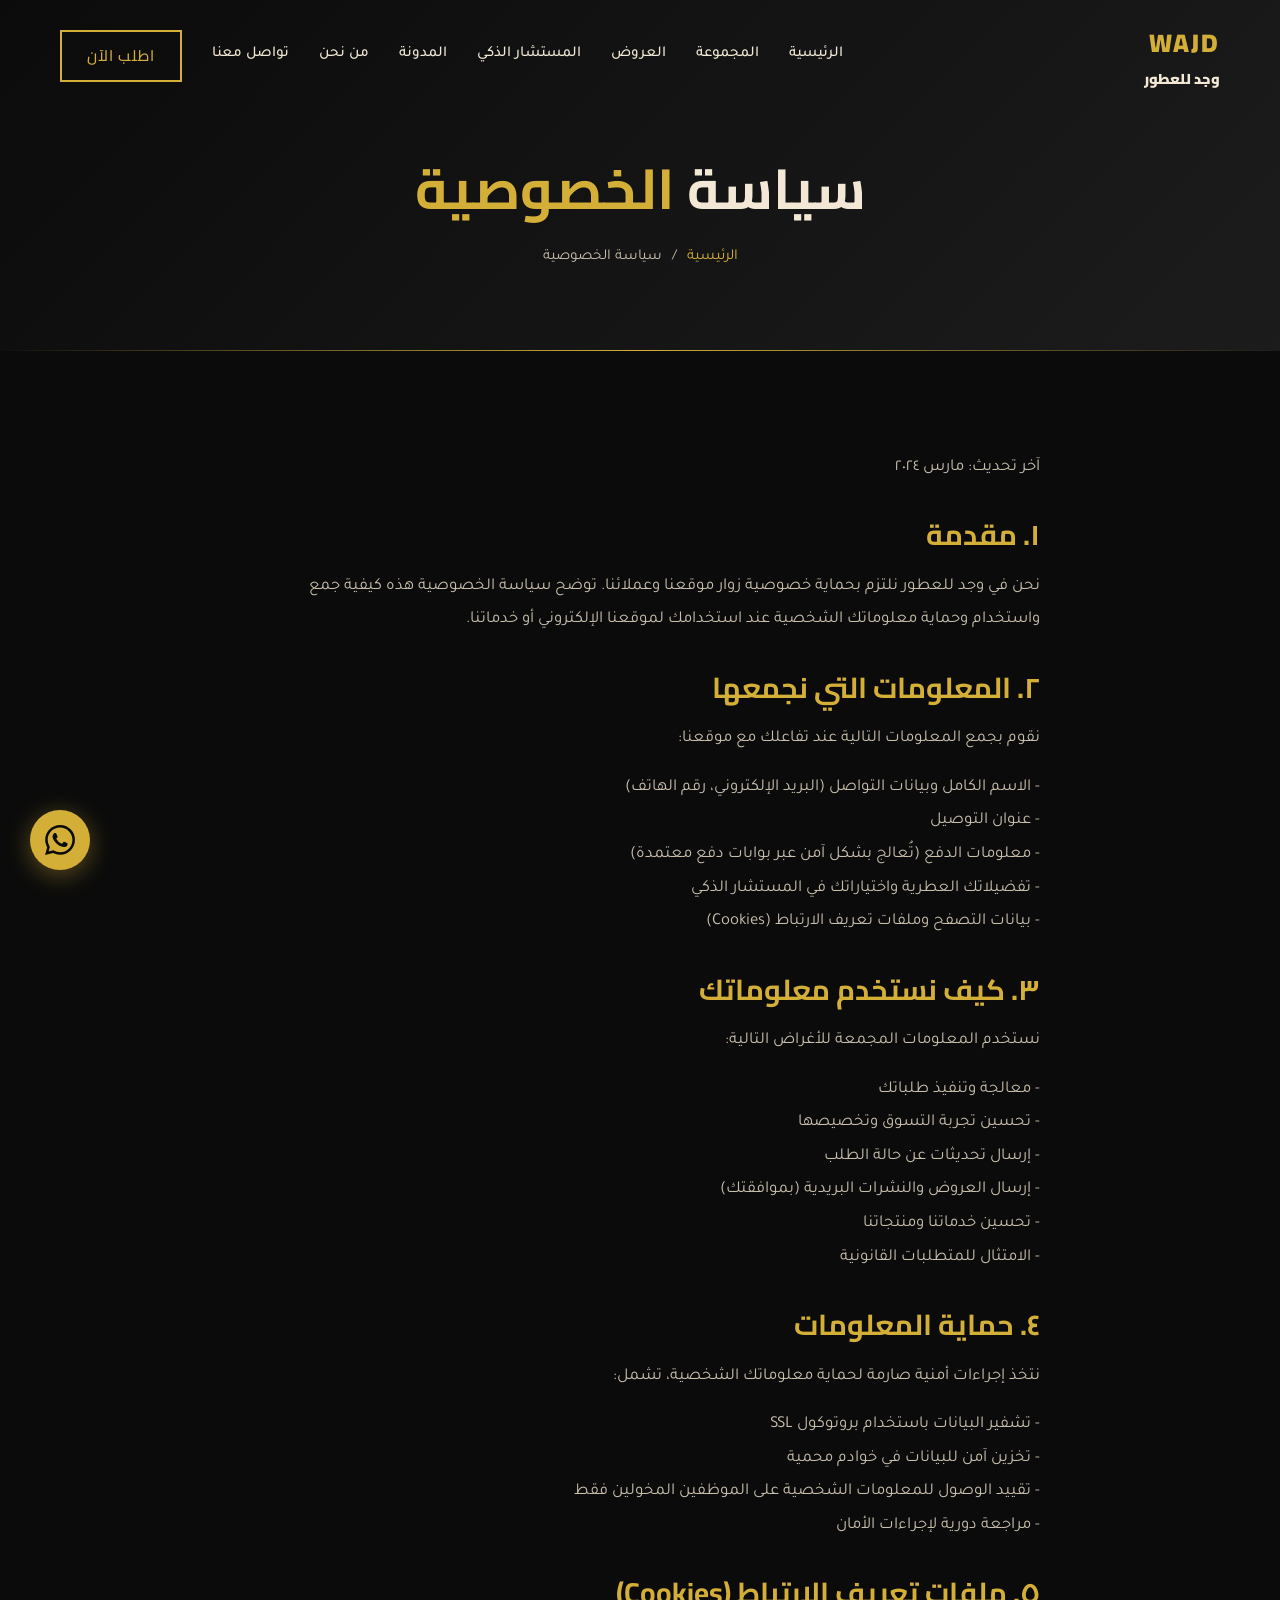
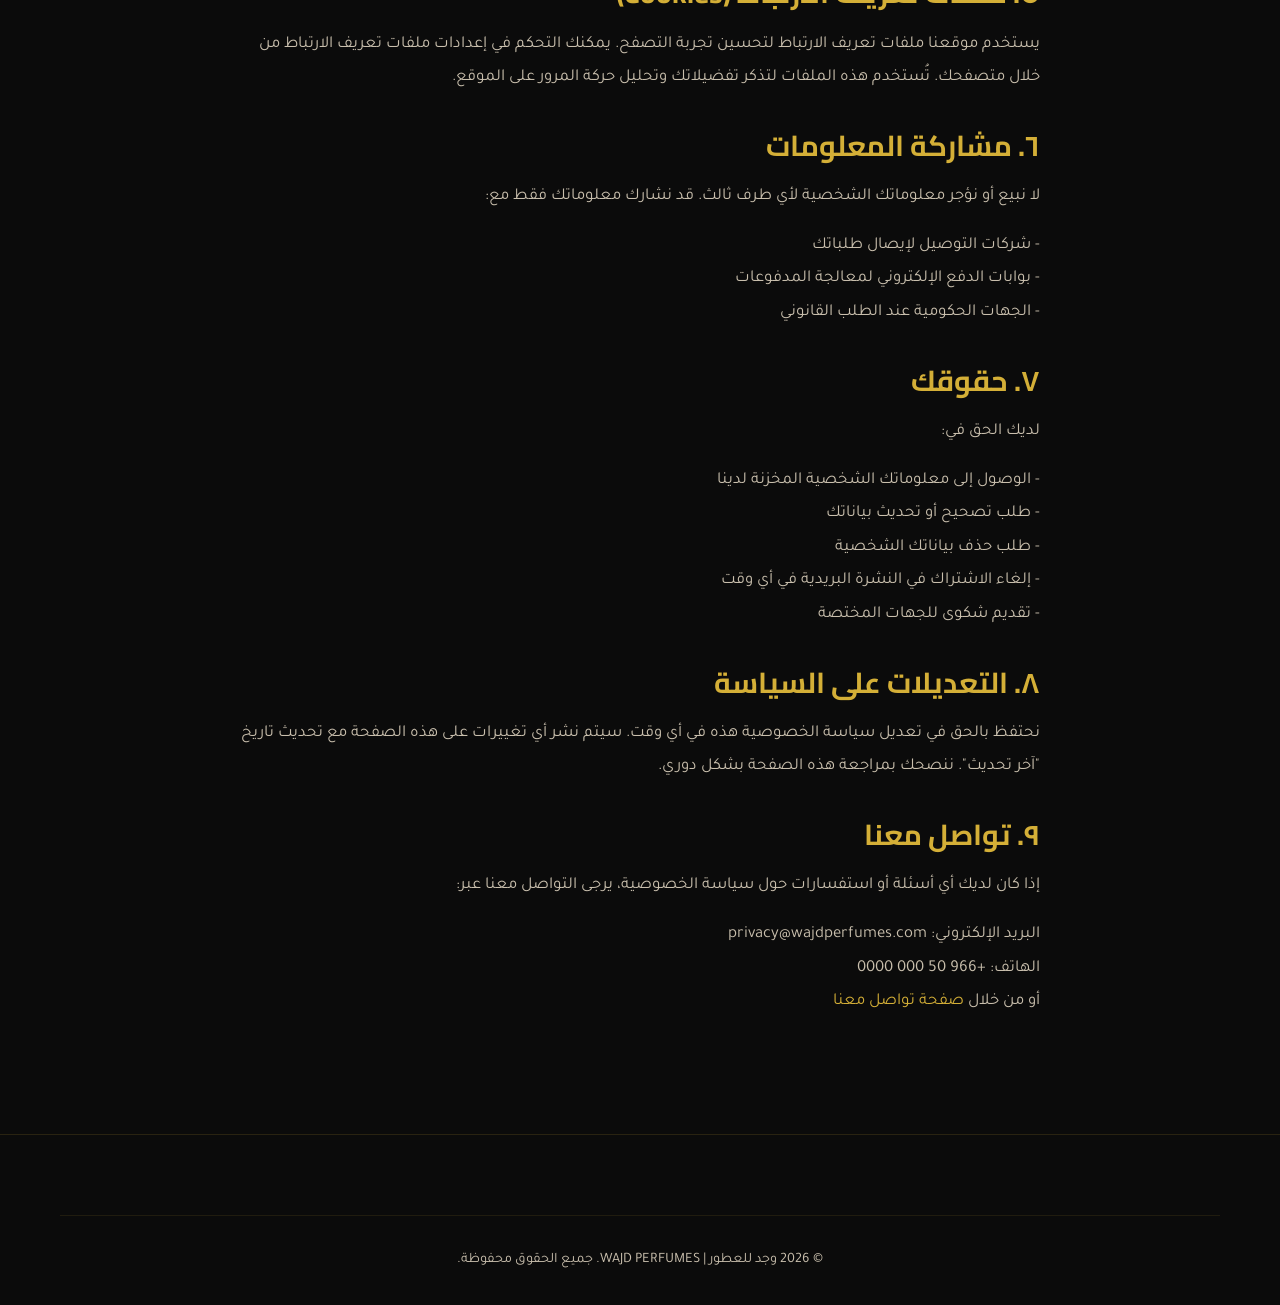
<file: pages/privacy.html>
<!DOCTYPE html>
<html lang="ar" dir="rtl">
<head>
  <meta charset="UTF-8">
  <meta name="viewport" content="width=device-width, initial-scale=1.0">
  <title>سياسة الخصوصية | وجد للعطور</title>
  <link rel="stylesheet" href="../css/style.css">
</head>
<body>

  <!-- Navbar -->
  <nav class="navbar scrolled">
    <div class="container">
      <a href="../index.html" class="logo">WAJD<span>وجد للعطور</span></a>
      <div class="nav-links">
        <a href="../index.html">الرئيسية</a>
        <a href="collection.html">المجموعة</a>
        <a href="offers.html">العروض</a>
        <a href="advisor.html">المستشار الذكي</a>
        <a href="blog.html">المدونة</a>
        <a href="about.html">من نحن</a>
        <a href="contact.html">تواصل معنا</a>
        <a href="order.html" class="btn" style="padding:10px 25px;">اطلب الآن</a>
      </div>
      <div class="menu-toggle"><span></span><span></span><span></span></div>
    </div>
  </nav>

  <!-- Page Header -->
  <div class="page-header">
    <div class="container">
      <h1>سياسة <span class="gold-text">الخصوصية</span></h1>
      <div class="breadcrumb" style="margin-top:15px;">
        <a href="../index.html">الرئيسية</a>
        <span>/</span>
        <span>سياسة الخصوصية</span>
      </div>
    </div>
  </div>

  <!-- Privacy Content -->
  <section class="section-padding">
    <div class="container">
      <div class="privacy-content fade-in">
        <p>آخر تحديث: مارس ٢٠٢٤</p>

        <h3>١. مقدمة</h3>
        <p>نحن في وجد للعطور نلتزم بحماية خصوصية زوار موقعنا وعملائنا. توضح سياسة الخصوصية هذه كيفية جمع واستخدام وحماية معلوماتك الشخصية عند استخدامك لموقعنا الإلكتروني أو خدماتنا.</p>

        <h3>٢. المعلومات التي نجمعها</h3>
        <p>نقوم بجمع المعلومات التالية عند تفاعلك مع موقعنا:</p>
        <p>- الاسم الكامل وبيانات التواصل (البريد الإلكتروني، رقم الهاتف)<br>
        - عنوان التوصيل<br>
        - معلومات الدفع (تُعالج بشكل آمن عبر بوابات دفع معتمدة)<br>
        - تفضيلاتك العطرية واختياراتك في المستشار الذكي<br>
        - بيانات التصفح وملفات تعريف الارتباط (Cookies)</p>

        <h3>٣. كيف نستخدم معلوماتك</h3>
        <p>نستخدم المعلومات المجمعة للأغراض التالية:</p>
        <p>- معالجة وتنفيذ طلباتك<br>
        - تحسين تجربة التسوق وتخصيصها<br>
        - إرسال تحديثات عن حالة الطلب<br>
        - إرسال العروض والنشرات البريدية (بموافقتك)<br>
        - تحسين خدماتنا ومنتجاتنا<br>
        - الامتثال للمتطلبات القانونية</p>

        <h3>٤. حماية المعلومات</h3>
        <p>نتخذ إجراءات أمنية صارمة لحماية معلوماتك الشخصية، تشمل:</p>
        <p>- تشفير البيانات باستخدام بروتوكول SSL<br>
        - تخزين آمن للبيانات في خوادم محمية<br>
        - تقييد الوصول للمعلومات الشخصية على الموظفين المخولين فقط<br>
        - مراجعة دورية لإجراءات الأمان</p>

        <h3>٥. ملفات تعريف الارتباط (Cookies)</h3>
        <p>يستخدم موقعنا ملفات تعريف الارتباط لتحسين تجربة التصفح. يمكنك التحكم في إعدادات ملفات تعريف الارتباط من خلال متصفحك. تُستخدم هذه الملفات لتذكر تفضيلاتك وتحليل حركة المرور على الموقع.</p>

        <h3>٦. مشاركة المعلومات</h3>
        <p>لا نبيع أو نؤجر معلوماتك الشخصية لأي طرف ثالث. قد نشارك معلوماتك فقط مع:</p>
        <p>- شركات التوصيل لإيصال طلباتك<br>
        - بوابات الدفع الإلكتروني لمعالجة المدفوعات<br>
        - الجهات الحكومية عند الطلب القانوني</p>

        <h3>٧. حقوقك</h3>
        <p>لديك الحق في:</p>
        <p>- الوصول إلى معلوماتك الشخصية المخزنة لدينا<br>
        - طلب تصحيح أو تحديث بياناتك<br>
        - طلب حذف بياناتك الشخصية<br>
        - إلغاء الاشتراك في النشرة البريدية في أي وقت<br>
        - تقديم شكوى للجهات المختصة</p>

        <h3>٨. التعديلات على السياسة</h3>
        <p>نحتفظ بالحق في تعديل سياسة الخصوصية هذه في أي وقت. سيتم نشر أي تغييرات على هذه الصفحة مع تحديث تاريخ "آخر تحديث". ننصحك بمراجعة هذه الصفحة بشكل دوري.</p>

        <h3>٩. تواصل معنا</h3>
        <p>إذا كان لديك أي أسئلة أو استفسارات حول سياسة الخصوصية، يرجى التواصل معنا عبر:</p>
        <p>البريد الإلكتروني: privacy@wajdperfumes.com<br>
        الهاتف: +966 50 000 0000<br>
        أو من خلال <a href="contact.html" style="color:var(--gold);">صفحة تواصل معنا</a></p>
      </div>
    </div>
  </section>

  <!-- Footer -->
  <footer class="footer">
    <div class="container">
      <div class="footer-bottom">
        <p>© 2026 وجد للعطور | WAJD PERFUMES. جميع الحقوق محفوظة.</p>
      </div>
    </div>
  </footer>

  <a href="https://wa.me/966500000000" target="_blank" class="whatsapp-float" title="تواصل عبر واتساب">
    <svg viewBox="0 0 24 24"><path d="M17.472 14.382c-.297-.149-1.758-.867-2.03-.967-.273-.099-.471-.148-.67.15-.197.297-.767.966-.94 1.164-.173.199-.347.223-.644.075-.297-.15-1.255-.463-2.39-1.475-.883-.788-1.48-1.761-1.653-2.059-.173-.297-.018-.458.13-.606.134-.133.298-.347.446-.52.149-.174.198-.298.298-.497.099-.198.05-.371-.025-.52-.075-.149-.669-1.612-.916-2.207-.242-.579-.487-.5-.669-.51-.173-.008-.371-.01-.57-.01-.198 0-.52.074-.792.372-.272.297-1.04 1.016-1.04 2.479 0 1.462 1.065 2.875 1.213 3.074.149.198 2.096 3.2 5.077 4.487.709.306 1.262.489 1.694.625.712.227 1.36.195 1.871.118.571-.085 1.758-.719 2.006-1.413.248-.694.248-1.289.173-1.413-.074-.124-.272-.198-.57-.347m-5.421 7.403h-.004a9.87 9.87 0 01-5.031-1.378l-.361-.214-3.741.982.998-3.648-.235-.374a9.86 9.86 0 01-1.51-5.26c.001-5.45 4.436-9.884 9.888-9.884 2.64 0 5.122 1.03 6.988 2.898a9.825 9.825 0 012.893 6.994c-.003 5.45-4.437 9.884-9.885 9.884m8.413-18.297A11.815 11.815 0 0012.05 0C5.495 0 .16 5.335.157 11.892c0 2.096.547 4.142 1.588 5.945L.057 24l6.305-1.654a11.882 11.882 0 005.683 1.448h.005c6.554 0 11.89-5.335 11.893-11.893a11.821 11.821 0 00-3.48-8.413z"/></svg>
  </a>

  <script src="../js/main.js"></script>
</body>
</html>
</file>
<file: css/style.css>
/* ============================================
   مشروع وجد للعطور - WAJD PERFUMES
   تصميم فاخر أسود وذهبي - Black Edition
   ============================================ */

/* === استيراد الخطوط العربية من Google Fonts ===
   خط Cairo: للعناوين (خط عربي حديث وأنيق)
   خط Tajawal: للنصوص العادية (خط عربي واضح وسهل القراءة)
*/
@import url('https://fonts.googleapis.com/css2?family=Cairo:wght@400;600;700;900&family=Tajawal:wght@300;400;500;700&display=swap');

/* === متغيرات CSS (CSS Variables) ===
   نعرّف الألوان والخطوط كمتغيرات في :root
   عشان نقدر نستخدمها في أي مكان بالملف
   وإذا بنغير لون، نغيره مرة وحدة هنا وينتشر في كل الموقع
*/
:root {
  --black-deep: #0B0B0B;       /* اللون الأسود العميق - خلفية الموقع الرئيسية */
  --gray-luxury: #1C1C1C;      /* الرمادي الفاخر - خلفية البطاقات والأقسام */
  --gold: #D4AF37;              /* اللون الذهبي الرئيسي - لون العلامة التجارية */
  --gold-light: #e8c84a;        /* ذهبي فاتح - للتأثيرات عند تمرير الماوس */
  --gold-dark: #b8962e;         /* ذهبي غامق - للظلال */
  --beige: #F2E8D5;             /* البيج - لون النصوص الرئيسية */
  --beige-dim: #c9bfad;         /* بيج خافت - لون النصوص الثانوية */
  --white: #ffffff;             /* أبيض */
  --font-heading: 'Cairo', sans-serif;    /* خط العناوين */
  --font-body: 'Tajawal', sans-serif;     /* خط النصوص */
  --transition: all 0.4s cubic-bezier(0.25, 0.46, 0.45, 0.94);  /* حركة انتقالية سلسة */
  --shadow-gold: 0 0 30px rgba(212, 175, 55, 0.15);  /* ظل ذهبي خفيف */
  --shadow-card: 0 10px 40px rgba(0,0,0,0.5);         /* ظل البطاقات */
}

/* === إعادة تعيين التنسيقات الافتراضية (CSS Reset) ===
   نزيل كل الهوامش والحشوات الافتراضية من المتصفح
   ونستخدم box-sizing: border-box عشان الحسابات تكون أسهل
*/
*, *::before, *::after {
  margin: 0;
  padding: 0;
  box-sizing: border-box;
}

/* === إعدادات عنصر html ===
   scroll-behavior: smooth = تمرير سلس عند الضغط على الروابط الداخلية
*/
html {
  scroll-behavior: smooth;
  font-size: 16px;
}

/* === إعدادات body الأساسية ===
   direction: rtl = اتجاه الكتابة من اليمين لليسار (للعربية)
   text-align: right = محاذاة النص لليمين
   overflow-x: hidden = إخفاء أي محتوى يتجاوز عرض الصفحة
*/
body {
  font-family: var(--font-body);
  background-color: var(--black-deep);
  color: var(--beige);
  direction: rtl;
  text-align: right;
  line-height: 1.8;
  overflow-x: hidden;
}

/* === تنسيق الروابط ===
   نزيل الخط تحت الروابط ونضيف حركة انتقالية
*/
a {
  text-decoration: none;
  color: var(--beige);
  transition: var(--transition);
}

/* عند تمرير الماوس على الرابط يتحول للون الذهبي */
a:hover {
  color: var(--gold);
}

/* === تنسيق الصور ===
   max-width: 100% = الصورة لا تتجاوز عرض الحاوية
*/
img {
  max-width: 100%;
  height: auto;
  display: block;
}

/* إزالة نقاط القوائم */
ul {
  list-style: none;
}

/* === تنسيق العناوين ===
   كل العناوين تستخدم خط Cairo
*/
h1, h2, h3, h4, h5, h6 {
  font-family: var(--font-heading);
  font-weight: 700;
  color: var(--beige);
  line-height: 1.4;
}

/* === أحجام العناوين المتجاوبة ===
   clamp() = دالة CSS تجعل الحجم يتغير حسب عرض الشاشة
   clamp(الحد الأدنى, الحجم المفضل, الحد الأقصى)
*/
h1 { font-size: clamp(2rem, 5vw, 3.5rem); }
h2 { font-size: clamp(1.5rem, 4vw, 2.5rem); }
h3 { font-size: clamp(1.2rem, 3vw, 1.8rem); }

/* تنسيق الفقرات */
p {
  font-size: 1.05rem;
  color: var(--beige-dim);
  line-height: 2;
}

/* === الحاوية الرئيسية (Container) ===
   تحدد العرض الأقصى للمحتوى وتوسطه في الصفحة
*/
.container {
  max-width: 1200px;
  margin: 0 auto;
  padding: 0 20px;
}

/* مسافة داخلية للأقسام */
.section-padding {
  padding: 100px 0;
}

/* === اللمسات الذهبية === */

/* نص بلون ذهبي */
.gold-text {
  color: var(--gold);
}

/* إطار ذهبي */
.gold-border {
  border: 1px solid var(--gold);
}

/* خط ذهبي زخرفي */
.gold-line {
  width: 80px;
  height: 2px;
  background: linear-gradient(90deg, var(--gold), transparent);
  margin: 15px auto;
}

/* عنوان القسم */
.section-title {
  text-align: center;
  margin-bottom: 60px;
}

.section-title h2 {
  font-size: clamp(1.8rem, 4vw, 2.8rem);
  margin-bottom: 10px;
}

/* === الأزرار (Buttons) ===
   زر بإطار ذهبي وخلفية شفافة
   عند تمرير الماوس، الخلفية تمتلئ بالذهبي
   التأثير يتم باستخدام ::before pseudo-element
*/
.btn {
  display: inline-block;
  padding: 14px 40px;
  font-family: var(--font-heading);
  font-size: 1rem;
  font-weight: 700;
  border: 2px solid var(--gold);
  color: var(--gold);
  background: transparent;
  cursor: pointer;
  transition: var(--transition);
  position: relative;
  overflow: hidden;
  letter-spacing: 1px;
}

/* العنصر الوهمي ::before يُنشئ طبقة خلفية تتحرك من اليمين */
.btn::before {
  content: '';
  position: absolute;
  top: 0;
  right: -100%;
  width: 100%;
  height: 100%;
  background: var(--gold);
  transition: var(--transition);
  z-index: -1;
}

/* عند تمرير الماوس: النص يصبح أسود */
.btn:hover {
  color: var(--black-deep);
  border-color: var(--gold);
}

/* عند تمرير الماوس: الخلفية الذهبية تنزلق للداخل */
.btn:hover::before {
  right: 0;
}

/* زر ممتلئ بالذهبي (مستخدم في أزرار الإرسال) */
.btn-filled {
  background: var(--gold);
  color: var(--black-deep);
}

.btn-filled:hover {
  background: var(--gold-light);
  box-shadow: var(--shadow-gold);
}

/* === شريط التنقل (Navigation Bar) ===
   position: fixed = يبقى ثابت في أعلى الصفحة عند التمرير
   z-index: 1000 = يظهر فوق كل العناصر الأخرى
   backdrop-filter: blur = تأثير ضبابية خلف الشريط
*/
.navbar {
  position: fixed;
  top: 0;
  right: 0;
  left: 0;
  z-index: 1000;
  padding: 20px 0;
  transition: var(--transition);
  background: transparent;
}

/* حالة الشريط بعد التمرير - يصبح معتم مع ضبابية */
.navbar.scrolled {
  background: rgba(11, 11, 11, 0.95);
  backdrop-filter: blur(20px);
  padding: 12px 0;
  box-shadow: 0 2px 30px rgba(0,0,0,0.5);
}

/* ترتيب عناصر الشريط باستخدام Flexbox */
.navbar .container {
  display: flex;
  justify-content: space-between;
  align-items: center;
}

/* تنسيق الشعار */
.logo {
  font-family: var(--font-heading);
  font-size: 1.6rem;
  font-weight: 900;
  color: var(--gold);
  letter-spacing: 2px;
}

.logo span {
  color: var(--beige);
  font-size: 0.9rem;
  display: block;
  letter-spacing: 0;
}

/* === روابط التنقل ===
   display: flex = ترتيب الروابط بجانب بعض أفقياً
   gap: 30px = مسافة بين كل رابط
*/
.nav-links {
  display: flex;
  gap: 30px;
  align-items: center;
}

.nav-links a {
  font-size: 0.95rem;
  font-weight: 500;
  position: relative;
  padding-bottom: 5px;
}

/* خط ذهبي يظهر تحت الرابط عند تمرير الماوس */
.nav-links a::after {
  content: '';
  position: absolute;
  bottom: 0;
  right: 0;
  width: 0;
  height: 2px;
  background: var(--gold);
  transition: var(--transition);
}

.nav-links a:hover::after {
  width: 100%;
}

/* === زر القائمة للجوال (Hamburger Menu) ===
   display: none = مخفي على الشاشات الكبيرة
   يظهر فقط على الشاشات الصغيرة (أقل من 992px)
*/
.menu-toggle {
  display: none;
  flex-direction: column;
  gap: 5px;
  cursor: pointer;
  z-index: 1001;
}

.menu-toggle span {
  width: 28px;
  height: 2px;
  background: var(--gold);
  transition: var(--transition);
}

/* === قسم Hero (البانر الرئيسي) ===
   height: 100vh = يأخذ كامل ارتفاع الشاشة
   display: flex + align-items: center = يوسط المحتوى عمودياً
*/
.hero {
  position: relative;
  height: 100vh;
  display: flex;
  align-items: center;
  justify-content: center;
  text-align: center;
  overflow: hidden;
}

/* خلفية Hero بتدرج لوني */
.hero-bg {
  position: absolute;
  top: 0;
  left: 0;
  width: 100%;
  height: 100%;
  background: linear-gradient(135deg, var(--black-deep) 0%, var(--gray-luxury) 50%, var(--black-deep) 100%);
  z-index: 0;
}

/* إضاءة ذهبية خفيفة في المنتصف باستخدام radial-gradient */
.hero-bg::after {
  content: '';
  position: absolute;
  top: 0;
  left: 0;
  width: 100%;
  height: 100%;
  background: radial-gradient(ellipse at center, rgba(212,175,55,0.08) 0%, transparent 70%);
}

/* حاوية الجسيمات المتحركة */
.hero-particles {
  position: absolute;
  width: 100%;
  height: 100%;
  z-index: 1;
}

/* === الجسيمات الذهبية المتحركة (Particles) ===
   نقاط ذهبية صغيرة تتحرك من الأسفل للأعلى
   تُنشأ بالجافاسكربت وتتحرك بالـ CSS Animation
*/
.particle {
  position: absolute;
  width: 4px;
  height: 4px;
  background: var(--gold);
  border-radius: 50%;
  opacity: 0;
  animation: floatParticle 6s infinite;
}

/* حركة الجسيمات: تطلع من الأسفل وتختفي في الأعلى */
@keyframes floatParticle {
  0% { opacity: 0; transform: translateY(100vh) scale(0); }
  50% { opacity: 0.6; }
  100% { opacity: 0; transform: translateY(-100px) scale(1); }
}

/* محتوى Hero (العنوان والأزرار) */
.hero-content {
  position: relative;
  z-index: 2;
  max-width: 800px;
  padding: 0 20px;
}

/* === حركة ظهور العنوان من الأسفل ===
   opacity: 0 = مخفي في البداية
   animation: fadeInUp = يظهر تدريجياً مع حركة للأعلى
   animation-delay مختلف لكل عنصر عشان يظهرون بالتتابع
*/
.hero-content h1 {
  font-size: clamp(1.8rem, 5vw, 3.5rem);
  font-weight: 900;
  margin-bottom: 20px;
  opacity: 0;
  animation: fadeInUp 1s 0.3s forwards;
}

.hero-content p {
  font-size: clamp(1rem, 2vw, 1.3rem);
  color: var(--beige-dim);
  margin-bottom: 40px;
  opacity: 0;
  animation: fadeInUp 1s 0.6s forwards;
}

.hero-buttons {
  display: flex;
  gap: 20px;
  justify-content: center;
  flex-wrap: wrap;
  opacity: 0;
  animation: fadeInUp 1s 0.9s forwards;
}

/* تعريف حركة fadeInUp */
@keyframes fadeInUp {
  from { opacity: 0; transform: translateY(30px); }
  to { opacity: 1; transform: translateY(0); }
}

/* === قسم الإحصائيات ===
   شبكة CSS Grid لعرض الأرقام بشكل متساوي
   auto-fit = يتكيف مع عدد العناصر تلقائياً
*/
.stats {
  background: var(--gray-luxury);
  padding: 60px 0;
  border-top: 1px solid rgba(212,175,55,0.1);
  border-bottom: 1px solid rgba(212,175,55,0.1);
}

.stats-grid {
  display: grid;
  grid-template-columns: repeat(auto-fit, minmax(200px, 1fr));
  gap: 40px;
  text-align: center;
}

.stat-item h3 {
  font-size: 2.5rem;
  color: var(--gold);
  font-weight: 900;
}

.stat-item p {
  font-size: 1rem;
  color: var(--beige-dim);
  margin-top: 5px;
}

/* === شبكة المنتجات ===
   CSS Grid مع auto-fill = يملأ الصف تلقائياً
   minmax(280px, 1fr) = كل بطاقة لا تقل عن 280px
*/
.products-grid {
  display: grid;
  grid-template-columns: repeat(auto-fill, minmax(280px, 1fr));
  gap: 30px;
}

/* === بطاقة المنتج ===
   عند تمرير الماوس: ترتفع البطاقة وتظهر ظل ذهبي
*/
.product-card {
  background: var(--gray-luxury);
  border: 1px solid rgba(212,175,55,0.1);
  overflow: hidden;
  transition: var(--transition);
  position: relative;
}

.product-card:hover {
  transform: translateY(-10px);
  box-shadow: var(--shadow-gold);
  border-color: var(--gold);
}

/* صورة المنتج */
.product-card .card-img {
  width: 100%;
  height: 320px;
  background: linear-gradient(135deg, #1a1a1a, #2a2a2a);
  display: flex;
  align-items: center;
  justify-content: center;
  overflow: hidden;
  position: relative;
}

.product-card .card-img img {
  width: 100%;
  height: 100%;
  object-fit: cover;
  transition: transform 0.6s ease;
}

/* تكبير الصورة عند تمرير الماوس */
.product-card:hover .card-img img {
  transform: scale(1.08);
}

/* محتوى البطاقة (الاسم والسعر) */
.product-card .card-body {
  padding: 25px;
}

.product-card .card-body h3 {
  font-size: 1.2rem;
  margin-bottom: 8px;
}

.product-card .card-body .price {
  color: var(--gold);
  font-size: 1.3rem;
  font-weight: 700;
  font-family: var(--font-heading);
}

/* السعر القديم (مشطوب) */
.product-card .card-body .old-price {
  text-decoration: line-through;
  color: var(--beige-dim);
  font-size: 0.9rem;
  margin-right: 10px;
}

/* شارة "جديد" أو "خصم" على البطاقة */
.product-card .badge {
  position: absolute;
  top: 15px;
  right: 15px;
  background: var(--gold);
  color: var(--black-deep);
  padding: 5px 15px;
  font-size: 0.8rem;
  font-weight: 700;
  font-family: var(--font-heading);
}

/* === قسم القصة (Story Section) ===
   شبكة من عمودين: نص + صورة
*/
.story-section {
  position: relative;
  overflow: hidden;
}

.story-content {
  display: grid;
  grid-template-columns: 1fr 1fr;
  gap: 60px;
  align-items: center;
}

.story-text h2 {
  margin-bottom: 20px;
}

.story-text p {
  margin-bottom: 15px;
  font-size: 1.1rem;
}

/* صورة القصة مع إطار ذهبي مزاح */
.story-image {
  position: relative;
  height: 500px;
  background: linear-gradient(135deg, var(--gray-luxury), #222);
  display: flex;
  align-items: center;
  justify-content: center;
  border: 1px solid rgba(212,175,55,0.15);
}

/* الإطار الذهبي المزاح خلف الصورة (تأثير جمالي) */
.story-image::before {
  content: '';
  position: absolute;
  top: -20px;
  right: -20px;
  width: 100%;
  height: 100%;
  border: 2px solid var(--gold);
  z-index: -1;
}

/* === آراء العملاء (Testimonials) === */
.testimonials-slider {
  display: grid;
  grid-template-columns: repeat(auto-fit, minmax(300px, 1fr));
  gap: 30px;
}

.testimonial-card {
  background: var(--gray-luxury);
  padding: 40px;
  border: 1px solid rgba(212,175,55,0.1);
  position: relative;
}

/* علامة الاقتباس الكبيرة (عنصر وهمي ::before) */
.testimonial-card::before {
  content: '"';
  font-size: 5rem;
  color: var(--gold);
  opacity: 0.2;
  position: absolute;
  top: 10px;
  right: 20px;
  font-family: serif;
  line-height: 1;
}

.testimonial-card .stars {
  color: var(--gold);
  margin-bottom: 15px;
  font-size: 1.2rem;
}

.testimonial-card p {
  font-style: italic;
  margin-bottom: 20px;
}

.testimonial-card .author {
  color: var(--gold);
  font-weight: 700;
  font-family: var(--font-heading);
}

/* === الفوتر (Footer) === */
.footer {
  background: var(--black-deep);
  border-top: 1px solid rgba(212,175,55,0.15);
  padding: 80px 0 30px;
}

/* شبكة الفوتر - 3 أعمدة أو أكثر */
.footer-grid {
  display: grid;
  grid-template-columns: repeat(auto-fit, minmax(250px, 1fr));
  gap: 40px;
  margin-bottom: 50px;
}

.footer-col h4 {
  color: var(--gold);
  font-size: 1.2rem;
  margin-bottom: 20px;
  font-family: var(--font-heading);
}

.footer-col a {
  display: block;
  margin-bottom: 10px;
  color: var(--beige-dim);
  font-size: 0.95rem;
}

.footer-col a:hover {
  color: var(--gold);
  padding-right: 5px;
}

/* أيقونات التواصل الاجتماعي */
.footer-social {
  display: flex;
  gap: 15px;
  margin-top: 15px;
}

.footer-social a {
  width: 40px;
  height: 40px;
  border: 1px solid var(--gold);
  display: flex;
  align-items: center;
  justify-content: center;
  color: var(--gold);
  font-size: 1.1rem;
  transition: var(--transition);
}

.footer-social a:hover {
  background: var(--gold);
  color: var(--black-deep);
}

/* === نموذج النشرة البريدية (Newsletter) === */
.newsletter-form {
  display: flex;
  gap: 10px;
  margin-top: 15px;
}

.newsletter-form input {
  flex: 1;
  padding: 12px 15px;
  background: var(--gray-luxury);
  border: 1px solid rgba(212,175,55,0.2);
  color: var(--beige);
  font-family: var(--font-body);
  font-size: 0.95rem;
  outline: none;
}

.newsletter-form input:focus {
  border-color: var(--gold);
}

.newsletter-form button {
  padding: 12px 25px;
  background: var(--gold);
  color: var(--black-deep);
  border: none;
  font-family: var(--font-heading);
  font-weight: 700;
  cursor: pointer;
  transition: var(--transition);
}

.newsletter-form button:hover {
  background: var(--gold-light);
}

/* أسفل الفوتر */
.footer-bottom {
  text-align: center;
  padding-top: 30px;
  border-top: 1px solid rgba(212,175,55,0.1);
}

.footer-bottom p {
  font-size: 0.9rem;
  color: var(--beige-dim);
}

.footer-bottom a {
  color: var(--gold);
}

/* === زر الواتساب العائم ===
   position: fixed = يبقى ثابت في زاوية الشاشة
   animation: pulse = تأثير نبض ذهبي متكرر
*/
.whatsapp-float {
  position: fixed;
  bottom: 30px;
  left: 30px;
  width: 60px;
  height: 60px;
  background: var(--gold);
  border-radius: 50%;
  display: flex;
  align-items: center;
  justify-content: center;
  z-index: 999;
  box-shadow: 0 5px 25px rgba(212,175,55,0.4);
  transition: var(--transition);
  animation: pulse 2s infinite;
}

.whatsapp-float:hover {
  transform: scale(1.1);
  box-shadow: 0 5px 35px rgba(212,175,55,0.6);
}

.whatsapp-float svg {
  width: 30px;
  height: 30px;
  fill: var(--black-deep);
}

/* حركة النبض */
@keyframes pulse {
  0% { box-shadow: 0 0 0 0 rgba(212,175,55,0.5); }
  70% { box-shadow: 0 0 0 15px rgba(212,175,55,0); }
  100% { box-shadow: 0 0 0 0 rgba(212,175,55,0); }
}

/* === النافذة المنبثقة (Popup) ===
   تظهر للزائر الجديد مع كود خصم
*/
.popup-overlay {
  position: fixed;
  top: 0;
  left: 0;
  width: 100%;
  height: 100%;
  background: rgba(0,0,0,0.8);
  z-index: 2000;
  display: flex;
  align-items: center;
  justify-content: center;
  opacity: 0;
  visibility: hidden;
  transition: var(--transition);
}

.popup-overlay.active {
  opacity: 1;
  visibility: visible;
}

.popup-box {
  background: var(--gray-luxury);
  border: 1px solid var(--gold);
  padding: 50px;
  max-width: 500px;
  width: 90%;
  text-align: center;
  position: relative;
  transform: scale(0.8);
  transition: var(--transition);
}

.popup-overlay.active .popup-box {
  transform: scale(1);
}

/* زر إغلاق النافذة المنبثقة */
.popup-close {
  position: absolute;
  top: 15px;
  left: 15px;
  width: 35px;
  height: 35px;
  background: none;
  border: 1px solid var(--gold);
  color: var(--gold);
  font-size: 1.2rem;
  cursor: pointer;
  display: flex;
  align-items: center;
  justify-content: center;
  transition: var(--transition);
}

.popup-close:hover {
  background: var(--gold);
  color: var(--black-deep);
}

.popup-box h3 {
  color: var(--gold);
  font-size: 1.5rem;
  margin-bottom: 15px;
}

.popup-box p {
  margin-bottom: 25px;
}

/* كود الخصم بتصميم مميز */
.popup-box .code {
  display: inline-block;
  background: rgba(212,175,55,0.1);
  border: 1px dashed var(--gold);
  padding: 10px 30px;
  color: var(--gold);
  font-size: 1.3rem;
  font-weight: 700;
  font-family: var(--font-heading);
  letter-spacing: 3px;
  margin-bottom: 20px;
}

/* === رأس الصفحات الفرعية (Page Header) ===
   خلفية متدرجة مع خط ذهبي في الأسفل
*/
.page-header {
  padding: 150px 0 80px;
  text-align: center;
  background: linear-gradient(135deg, var(--black-deep), var(--gray-luxury));
  position: relative;
}

/* خط ذهبي متدرج في أسفل الرأس */
.page-header::after {
  content: '';
  position: absolute;
  bottom: 0;
  left: 0;
  width: 100%;
  height: 1px;
  background: linear-gradient(90deg, transparent, var(--gold), transparent);
}

.page-header h1 {
  margin-bottom: 10px;
}

/* مسار التنقل (Breadcrumb) */
.breadcrumb {
  display: flex;
  justify-content: center;
  gap: 10px;
  color: var(--beige-dim);
  font-size: 0.95rem;
}

.breadcrumb a {
  color: var(--gold);
}

/* === الفلاتر (Filters) ===
   شريط فلترة المنتجات مع أنواع مختلفة من الحقول
*/
.filters-bar {
  background: var(--gray-luxury);
  padding: 30px;
  margin-bottom: 40px;
  border: 1px solid rgba(212,175,55,0.1);
}

.filters-grid {
  display: grid;
  grid-template-columns: repeat(auto-fit, minmax(220px, 1fr));
  gap: 20px;
  align-items: end;
}

.filter-group label {
  display: block;
  color: var(--gold);
  font-size: 0.9rem;
  margin-bottom: 8px;
  font-family: var(--font-heading);
}

/* تنسيق القوائم المنسدلة وشريط التمرير */
.filter-group select,
.filter-group input[type="range"] {
  width: 100%;
  padding: 10px 15px;
  background: var(--black-deep);
  border: 1px solid rgba(212,175,55,0.2);
  color: var(--beige);
  font-family: var(--font-body);
  font-size: 0.95rem;
  outline: none;
  appearance: none;
  -webkit-appearance: none;
}

.filter-group select:focus {
  border-color: var(--gold);
}

/* مجموعات الاختيار (Checkbox & Radio) */
.checkbox-group,
.radio-group {
  display: flex;
  flex-wrap: wrap;
  gap: 12px;
}

.checkbox-group label,
.radio-group label {
  display: flex;
  align-items: center;
  gap: 6px;
  color: var(--beige-dim);
  font-size: 0.9rem;
  cursor: pointer;
}

/* accent-color = لون عناصر النماذج (الذهبي) */
.checkbox-group input,
.radio-group input {
  accent-color: var(--gold);
}

/* === صفحة تفاصيل المنتج ===
   شبكة من عمودين: معرض الصور + معلومات المنتج
*/
.product-detail {
  display: grid;
  grid-template-columns: 1fr 1fr;
  gap: 60px;
  align-items: start;
}

.product-gallery {
  position: relative;
}

/* الصورة الرئيسية مع خاصية التكبير (Zoom) */
.main-image {
  width: 100%;
  height: 500px;
  background: var(--gray-luxury);
  border: 1px solid rgba(212,175,55,0.1);
  display: flex;
  align-items: center;
  justify-content: center;
  overflow: hidden;
  margin-bottom: 15px;
}

.main-image img {
  width: 100%;
  height: 100%;
  object-fit: cover;
  cursor: zoom-in;
  transition: transform 0.3s;
}

/* معرض الصور المصغرة */
.thumb-gallery {
  display: flex;
  gap: 10px;
}

.thumb-gallery .thumb {
  width: 80px;
  height: 80px;
  background: var(--gray-luxury);
  border: 1px solid rgba(212,175,55,0.1);
  cursor: pointer;
  overflow: hidden;
  transition: var(--transition);
}

/* الصورة المصغرة النشطة تحصل على إطار ذهبي */
.thumb-gallery .thumb:hover,
.thumb-gallery .thumb.active {
  border-color: var(--gold);
}

.thumb-gallery .thumb img {
  width: 100%;
  height: 100%;
  object-fit: cover;
}

/* معلومات المنتج */
.product-info h1 {
  font-size: 2rem;
  margin-bottom: 15px;
}

.product-info .price-box {
  margin-bottom: 25px;
}

.product-info .price-box .price {
  font-size: 2rem;
  color: var(--gold);
  font-weight: 900;
  font-family: var(--font-heading);
}

/* === تقييم النجوم (Star Rating) ===
   نجوم تفاعلية يمكن الضغط عليها
*/
.star-rating {
  display: flex;
  gap: 5px;
  margin-bottom: 20px;
}

.star-rating .star {
  color: var(--gold);
  font-size: 1.3rem;
  cursor: pointer;
}

.star-rating .star.empty {
  color: rgba(212,175,55,0.3);
}

/* === هرم النفحات العطرية (Notes Pyramid) ===
   3 مستويات بأعراض مختلفة لتشكيل شكل هرمي
*/
.notes-pyramid {
  margin: 30px 0;
}

.note-level {
  text-align: center;
  padding: 20px;
  margin-bottom: 5px;
  position: relative;
}

/* المستوى الأول (القمة) - الأضيق */
.note-level:nth-child(1) {
  background: linear-gradient(135deg, rgba(212,175,55,0.15), rgba(212,175,55,0.05));
  max-width: 60%;
  margin: 0 auto 5px;
}

/* المستوى الثاني (الوسط) */
.note-level:nth-child(2) {
  background: linear-gradient(135deg, rgba(212,175,55,0.1), rgba(212,175,55,0.03));
  max-width: 80%;
  margin: 0 auto 5px;
}

/* المستوى الثالث (القاعدة) - الأعرض */
.note-level:nth-child(3) {
  background: linear-gradient(135deg, rgba(212,175,55,0.07), rgba(212,175,55,0.02));
  max-width: 100%;
  margin: 0 auto;
}

.note-level h4 {
  color: var(--gold);
  font-size: 0.9rem;
  margin-bottom: 5px;
}

.note-level p {
  font-size: 0.95rem;
}

/* زر إضافة للسلة مع تأثير نبض */
.btn-add-cart {
  display: inline-block;
  padding: 16px 50px;
  background: var(--gold);
  color: var(--black-deep);
  font-family: var(--font-heading);
  font-size: 1.1rem;
  font-weight: 700;
  border: none;
  cursor: pointer;
  transition: var(--transition);
  animation: pulseBtn 2s infinite;
  margin-top: 20px;
}

@keyframes pulseBtn {
  0% { box-shadow: 0 0 0 0 rgba(212,175,55,0.5); }
  70% { box-shadow: 0 0 0 12px rgba(212,175,55,0); }
  100% { box-shadow: 0 0 0 0 rgba(212,175,55,0); }
}

.btn-add-cart:hover {
  background: var(--gold-light);
  transform: scale(1.02);
}

/* === صفحة المستشار الذكي (AI Advisor) === */
.advisor-form {
  max-width: 700px;
  margin: 0 auto;
  background: var(--gray-luxury);
  padding: 50px;
  border: 1px solid rgba(212,175,55,0.15);
}

/* === تنسيق حقول النماذج (Forms) ===
   تنسيق موحد لكل أنواع الحقول
*/
.form-group {
  margin-bottom: 25px;
}

.form-group label {
  display: block;
  color: var(--gold);
  font-family: var(--font-heading);
  font-size: 1rem;
  margin-bottom: 10px;
}

/* تنسيق حقول الإدخال والقوائم المنسدلة */
.form-group select,
.form-group input,
.form-group textarea {
  width: 100%;
  padding: 14px 18px;
  background: var(--black-deep);
  border: 1px solid rgba(212,175,55,0.2);
  color: var(--beige);
  font-family: var(--font-body);
  font-size: 1rem;
  outline: none;
  transition: var(--transition);
}

/* عند التركيز على الحقل: إطار ذهبي + ظل خفيف */
.form-group select:focus,
.form-group input:focus,
.form-group textarea:focus {
  border-color: var(--gold);
  box-shadow: 0 0 15px rgba(212,175,55,0.1);
}

/* حقل النص الطويل (Textarea) */
.form-group textarea {
  min-height: 120px;
  resize: vertical;
}

/* حقل رفع الملفات */
.form-group input[type="file"] {
  padding: 10px;
}

/* حقل اختيار اللون */
.form-group input[type="color"] {
  height: 50px;
  cursor: pointer;
}

/* شريط التمرير (Range Slider) */
.form-group input[type="range"] {
  -webkit-appearance: none;
  height: 6px;
  background: rgba(212,175,55,0.2);
  border: none;
  outline: none;
}

/* مقبض شريط التمرير (دائرة ذهبية) */
.form-group input[type="range"]::-webkit-slider-thumb {
  -webkit-appearance: none;
  width: 20px;
  height: 20px;
  background: var(--gold);
  border-radius: 50%;
  cursor: pointer;
}

/* نتيجة المستشار الذكي */
.ai-result {
  display: none;
  text-align: center;
  padding: 40px;
  background: var(--gray-luxury);
  border: 1px solid var(--gold);
  margin-top: 30px;
}

.ai-result.show {
  display: block;
  animation: fadeInUp 0.6s ease;
}

.ai-result img {
  width: 250px;
  height: 350px;
  object-fit: cover;
  margin: 0 auto 20px;
  border: 1px solid rgba(212,175,55,0.2);
}

/* === صفحة تجربة الرائحة التفاعلية === */
.experience-slider {
  text-align: center;
  padding: 40px;
}

/* شريط تمرير الروائح بألوان متدرجة */
.scent-slider {
  width: 80%;
  max-width: 500px;
  margin: 30px auto;
  -webkit-appearance: none;
  height: 8px;
  background: linear-gradient(90deg, #8B4513, #D4AF37, #FF69B4, #4169E1, #228B22);
  border-radius: 4px;
  outline: none;
}

.scent-slider::-webkit-slider-thumb {
  -webkit-appearance: none;
  width: 30px;
  height: 30px;
  background: var(--gold);
  border-radius: 50%;
  cursor: pointer;
  box-shadow: 0 0 15px rgba(212,175,55,0.5);
}

/* منطقة عرض الرائحة */
.scent-display {
  padding: 60px;
  margin-top: 30px;
  transition: all 0.8s ease;
  border: 1px solid rgba(212,175,55,0.1);
}

.scent-display h3 {
  font-size: 2rem;
  margin-bottom: 15px;
}

/* === العداد التنازلي (Countdown Timer) === */
.countdown {
  display: flex;
  justify-content: center;
  gap: 20px;
  margin: 40px 0;
  flex-wrap: wrap;
}

.countdown-item {
  background: var(--gray-luxury);
  border: 1px solid var(--gold);
  padding: 25px 30px;
  text-align: center;
  min-width: 100px;
}

.countdown-item .number {
  font-size: 2.5rem;
  color: var(--gold);
  font-weight: 900;
  font-family: var(--font-heading);
  display: block;
}

.countdown-item .label {
  font-size: 0.85rem;
  color: var(--beige-dim);
}

/* === المدونة (Blog) === */
.blog-grid {
  display: grid;
  grid-template-columns: repeat(auto-fill, minmax(350px, 1fr));
  gap: 30px;
}

.blog-card {
  background: var(--gray-luxury);
  border: 1px solid rgba(212,175,55,0.1);
  overflow: hidden;
  transition: var(--transition);
}

.blog-card:hover {
  border-color: var(--gold);
  transform: translateY(-5px);
}

.blog-card .card-img {
  height: 220px;
  background: linear-gradient(135deg, #1a1a1a, #2a2a2a);
  overflow: hidden;
}

.blog-card .card-img img {
  width: 100%;
  height: 100%;
  object-fit: cover;
  transition: transform 0.5s;
}

.blog-card:hover .card-img img {
  transform: scale(1.05);
}

.blog-card .card-body {
  padding: 25px;
}

.blog-card .date {
  color: var(--gold);
  font-size: 0.85rem;
  margin-bottom: 10px;
}

.blog-card h3 {
  font-size: 1.1rem;
  margin-bottom: 10px;
}

/* === نموذج الطلب (Order Form) === */
.order-form {
  max-width: 800px;
  margin: 0 auto;
  background: var(--gray-luxury);
  padding: 50px;
  border: 1px solid rgba(212,175,55,0.15);
}

/* صف من عمودين للحقول المتجاورة */
.order-form .form-row {
  display: grid;
  grid-template-columns: 1fr 1fr;
  gap: 20px;
}

/* رسالة النجاح بعد إرسال الطلب */
.success-message {
  display: none;
  text-align: center;
  padding: 50px;
  background: var(--gray-luxury);
  border: 1px solid var(--gold);
}

.success-message.show {
  display: block;
  animation: fadeInUp 0.6s ease;
}

.success-message h3 {
  color: var(--gold);
  font-size: 1.5rem;
  margin-bottom: 15px;
}

/* === صفحة من نحن (About) === */
.about-grid {
  display: grid;
  grid-template-columns: 1fr 1fr;
  gap: 60px;
  align-items: center;
}

.about-image {
  height: 450px;
  background: linear-gradient(135deg, var(--gray-luxury), #222);
  border: 1px solid rgba(212,175,55,0.15);
  display: flex;
  align-items: center;
  justify-content: center;
  position: relative;
}

/* إطار ذهبي مزاح خلف الصورة */
.about-image::after {
  content: '';
  position: absolute;
  bottom: -15px;
  left: -15px;
  width: 100%;
  height: 100%;
  border: 2px solid var(--gold);
  z-index: -1;
}

/* شبكة القيم */
.values-grid {
  display: grid;
  grid-template-columns: repeat(auto-fit, minmax(250px, 1fr));
  gap: 30px;
  margin-top: 60px;
}

.value-card {
  text-align: center;
  padding: 40px 30px;
  background: var(--gray-luxury);
  border: 1px solid rgba(212,175,55,0.1);
  transition: var(--transition);
}

.value-card:hover {
  border-color: var(--gold);
  transform: translateY(-5px);
}

.value-card .icon {
  font-size: 2.5rem;
  margin-bottom: 15px;
}

.value-card h3 {
  color: var(--gold);
  margin-bottom: 10px;
}

/* === صفحة تواصل معنا (Contact) === */
.contact-grid {
  display: grid;
  grid-template-columns: 1fr 1fr;
  gap: 60px;
}

.contact-info-item {
  display: flex;
  gap: 15px;
  margin-bottom: 30px;
  align-items: flex-start;
}

.contact-info-item .icon {
  width: 50px;
  height: 50px;
  background: rgba(212,175,55,0.1);
  border: 1px solid rgba(212,175,55,0.2);
  display: flex;
  align-items: center;
  justify-content: center;
  color: var(--gold);
  font-size: 1.2rem;
  flex-shrink: 0;
}

.contact-info-item h4 {
  color: var(--gold);
  font-size: 1rem;
  margin-bottom: 5px;
}

/* حاوية خريطة Google */
.map-container {
  margin-top: 40px;
  height: 350px;
  background: var(--gray-luxury);
  border: 1px solid rgba(212,175,55,0.1);
  display: flex;
  align-items: center;
  justify-content: center;
  overflow: hidden;
}

/* فلتر الخريطة لتتناسب مع التصميم الداكن */
.map-container iframe {
  width: 100%;
  height: 100%;
  border: none;
  filter: grayscale(1) invert(0.9) contrast(1.2);
}

/* === الأسئلة الشائعة - Accordion ===
   أسئلة قابلة للفتح والإغلاق عند الضغط
*/
.faq-list {
  max-width: 800px;
  margin: 0 auto;
}

.faq-item {
  border: 1px solid rgba(212,175,55,0.1);
  margin-bottom: 10px;
  background: var(--gray-luxury);
}

.faq-question {
  padding: 20px 25px;
  cursor: pointer;
  display: flex;
  justify-content: space-between;
  align-items: center;
  transition: var(--transition);
  font-family: var(--font-heading);
  font-weight: 700;
  font-size: 1.05rem;
}

.faq-question:hover {
  color: var(--gold);
}

.faq-question .icon {
  color: var(--gold);
  font-size: 1.5rem;
  transition: transform 0.3s;
}

/* عند فتح السؤال: الأيقونة تدور 45 درجة (+ تصبح ×) */
.faq-item.active .faq-question .icon {
  transform: rotate(45deg);
}

/* الإجابة مخفية بـ max-height: 0 وتظهر بحركة سلسة */
.faq-answer {
  max-height: 0;
  overflow: hidden;
  transition: max-height 0.4s ease;
}

.faq-answer-inner {
  padding: 0 25px 20px;
}

.faq-item.active .faq-answer {
  max-height: 300px;
}

/* === سياسة الخصوصية === */
.privacy-content {
  max-width: 800px;
  margin: 0 auto;
}

.privacy-content h3 {
  color: var(--gold);
  margin: 30px 0 15px;
}

.privacy-content p {
  margin-bottom: 15px;
}

/* === حركات الظهور عند التمرير (Scroll Animations) ===
   العناصر تبدأ مخفية ومزاحة، ثم تظهر عند وصول المستخدم إليها
   يتم تفعيلها بالجافاسكربت باستخدام Intersection Observer
*/

/* ظهور من الأسفل */
.fade-in {
  opacity: 0;
  transform: translateY(40px);
  transition: opacity 0.8s ease, transform 0.8s ease;
}

.fade-in.visible {
  opacity: 1;
  transform: translateY(0);
}

/* ظهور من اليمين */
.fade-in-right {
  opacity: 0;
  transform: translateX(40px);
  transition: opacity 0.8s ease, transform 0.8s ease;
}

.fade-in-right.visible {
  opacity: 1;
  transform: translateX(0);
}

/* ظهور من اليسار */
.fade-in-left {
  opacity: 0;
  transform: translateX(-40px);
  transition: opacity 0.8s ease, transform 0.8s ease;
}

.fade-in-left.visible {
  opacity: 1;
  transform: translateX(0);
}

/* === عداد الزوار ===
   يظهر في الزاوية السفلى اليمنى
*/
.visitor-counter {
  position: fixed;
  bottom: 30px;
  right: 30px;
  background: rgba(28,28,28,0.9);
  border: 1px solid rgba(212,175,55,0.2);
  padding: 8px 16px;
  font-size: 0.8rem;
  color: var(--beige-dim);
  z-index: 998;
  backdrop-filter: blur(10px);
}

.visitor-counter span {
  color: var(--gold);
  font-weight: 700;
}

/* === التصميم المتجاوب (Responsive Design) ===
   Media Queries = قواعد CSS تُطبق حسب عرض الشاشة
*/

/* === الشاشات المتوسطة (تابلت) - أقل من 992px === */
@media (max-width: 992px) {
  /* القائمة تتحول لقائمة جانبية منزلقة */
  .nav-links {
    position: fixed;
    top: 0;
    right: -100%;
    width: 300px;
    height: 100vh;
    background: var(--black-deep);
    flex-direction: column;
    padding: 80px 30px 30px;
    gap: 20px;
    transition: var(--transition);
    border-left: 1px solid rgba(212,175,55,0.15);
  }

  /* عند فتح القائمة */
  .nav-links.open {
    right: 0;
  }

  /* إظهار زر القائمة (الهامبرغر) */
  .menu-toggle {
    display: flex;
  }

  /* الشبكات تتحول لعمود واحد */
  .story-content,
  .product-detail,
  .about-grid,
  .contact-grid {
    grid-template-columns: 1fr;
  }

  .order-form .form-row {
    grid-template-columns: 1fr;
  }

  .story-image {
    height: 350px;
  }

  .story-image::before {
    display: none;
  }
}

/* === الشاشات الصغيرة (جوال) - أقل من 768px === */
@media (max-width: 768px) {
  .hero-content h1 {
    font-size: 1.8rem;
  }

  /* الإحصائيات: عمودين بدل 4 */
  .stats-grid {
    grid-template-columns: repeat(2, 1fr);
  }

  /* المنتجات: عمود واحد */
  .products-grid {
    grid-template-columns: 1fr;
  }

  .blog-grid {
    grid-template-columns: 1fr;
  }

  .countdown-item {
    min-width: 70px;
    padding: 15px 20px;
  }

  .countdown-item .number {
    font-size: 1.8rem;
  }

  .advisor-form,
  .order-form {
    padding: 30px 20px;
  }

  .main-image {
    height: 350px;
  }

  .about-image {
    height: 300px;
  }

  .about-image::after {
    display: none;
  }

  .section-padding {
    padding: 60px 0;
  }
}

/* === الشاشات الصغيرة جداً (جوال صغير) - أقل من 480px === */
@media (max-width: 480px) {
  /* الأزرار تصبح بعرض كامل */
  .hero-buttons {
    flex-direction: column;
    align-items: center;
  }

  .btn {
    width: 100%;
    text-align: center;
  }

  .filters-grid {
    grid-template-columns: 1fr;
  }

  .newsletter-form {
    flex-direction: column;
  }
}
</file>
